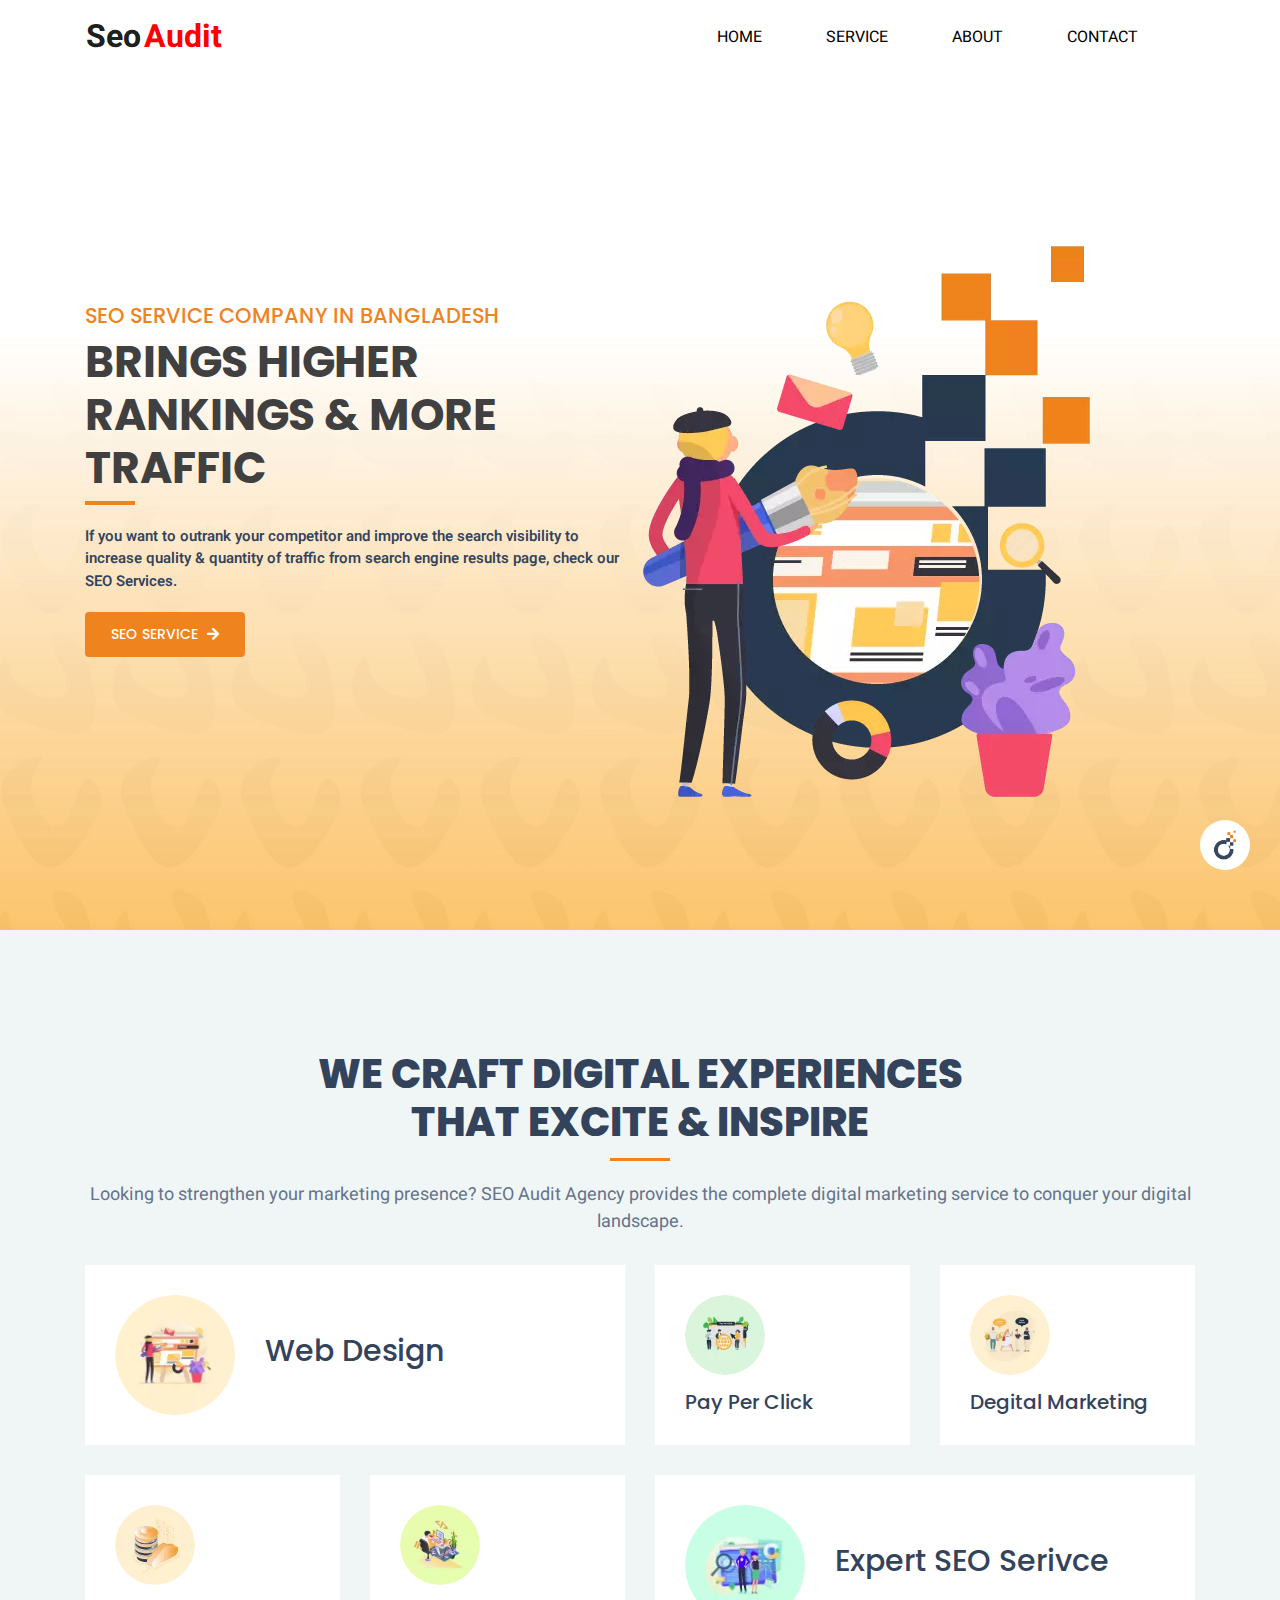
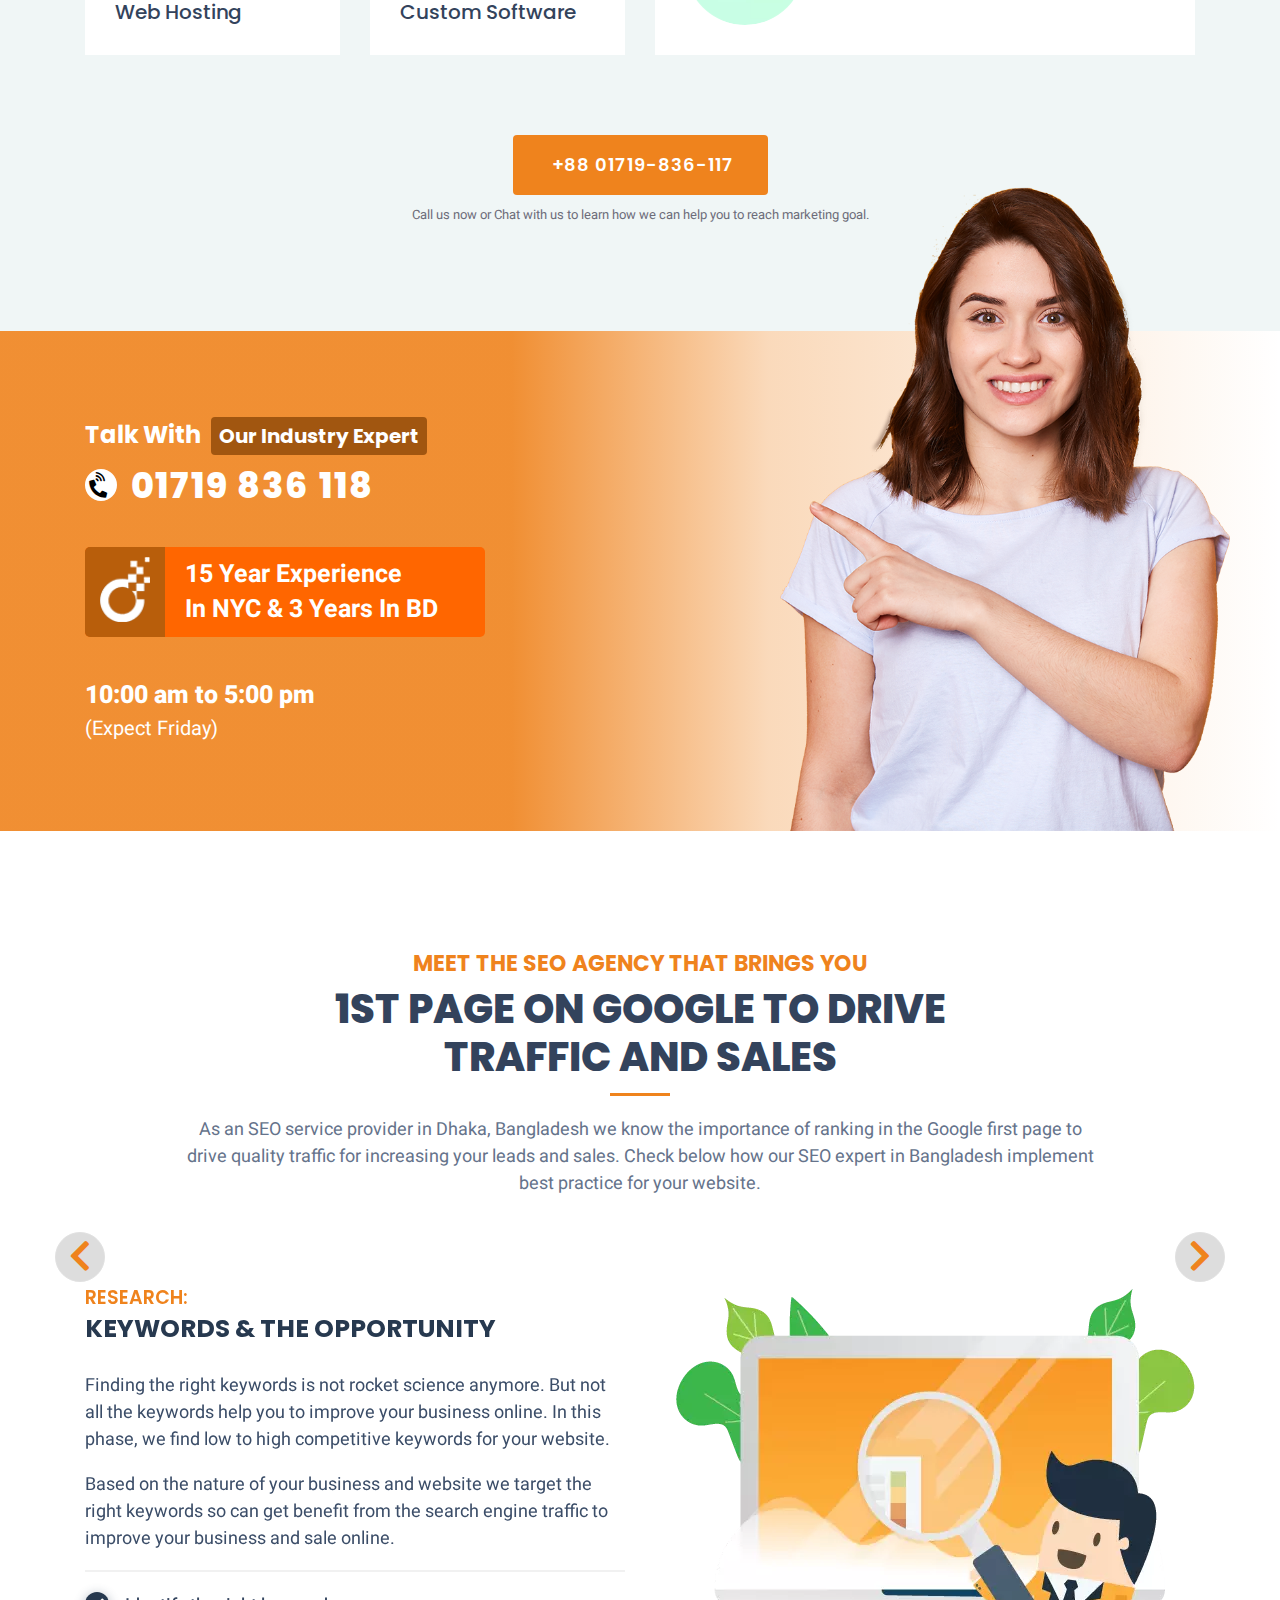
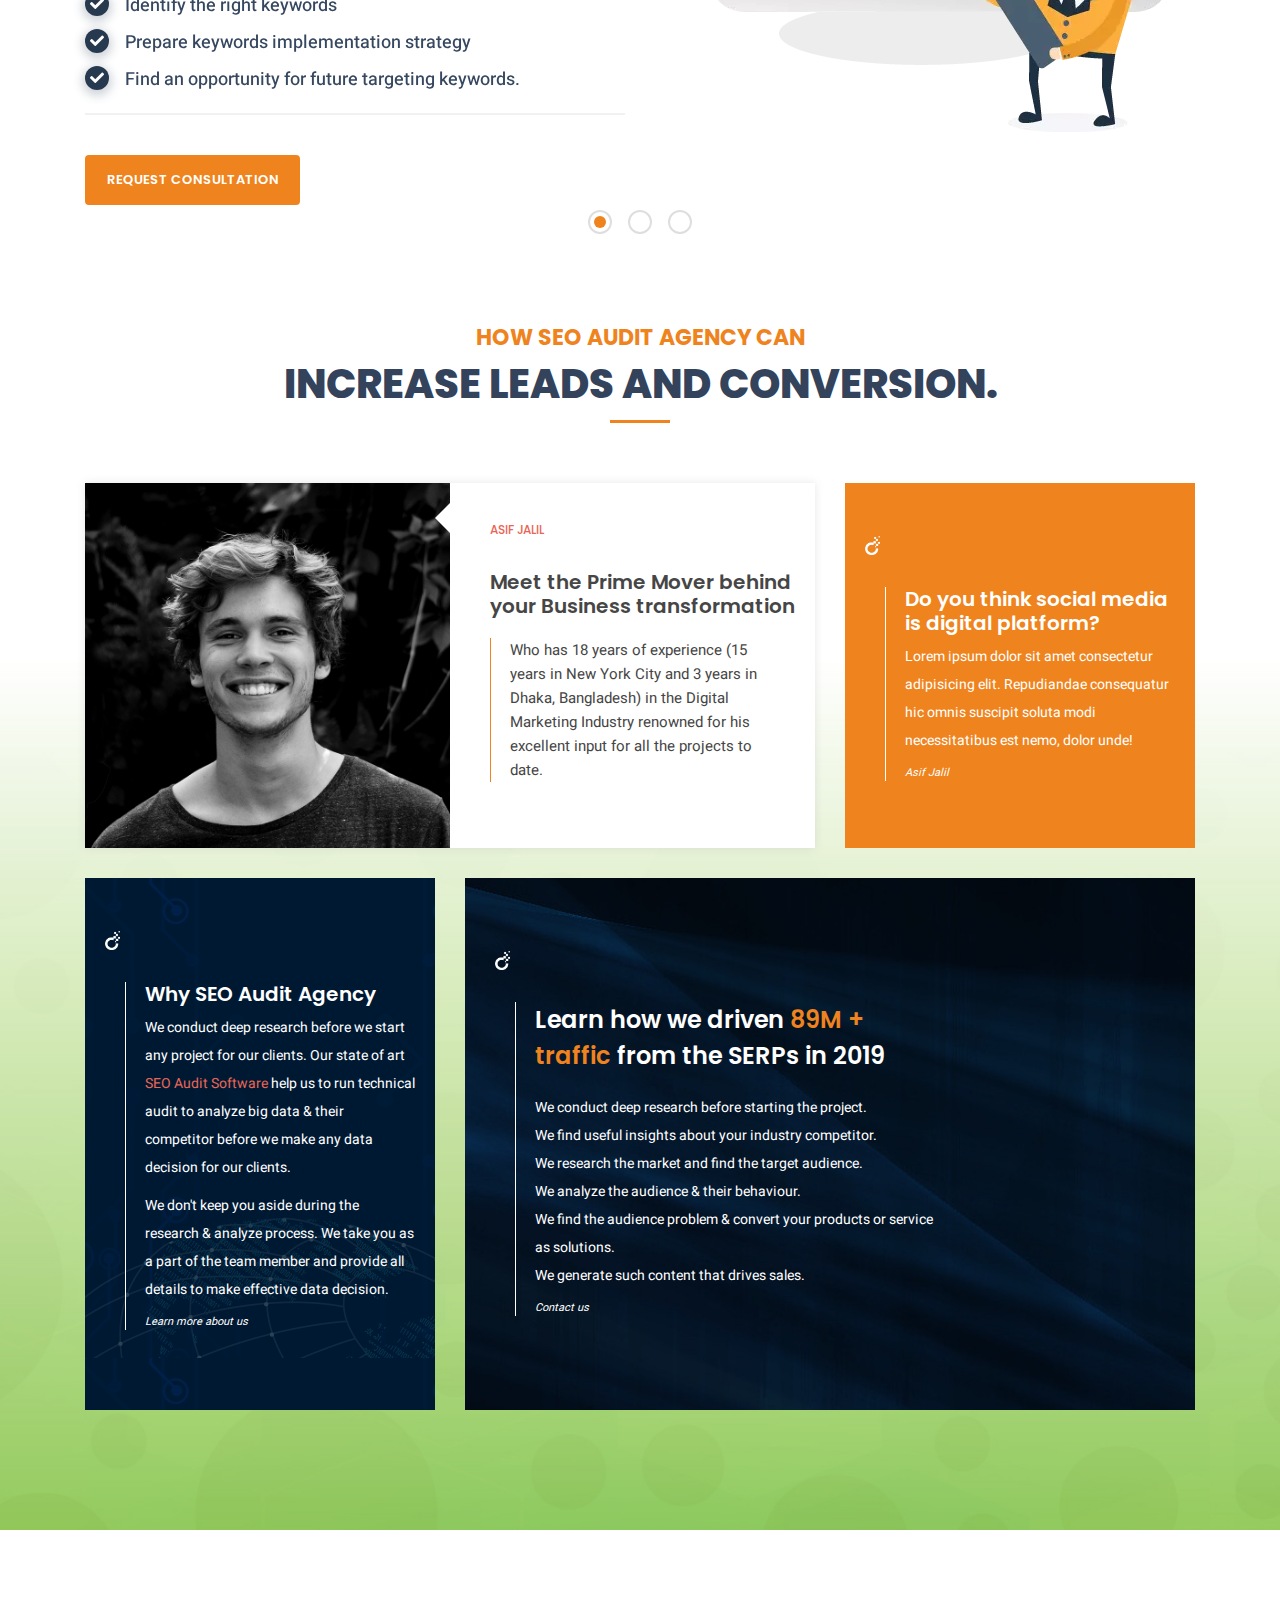
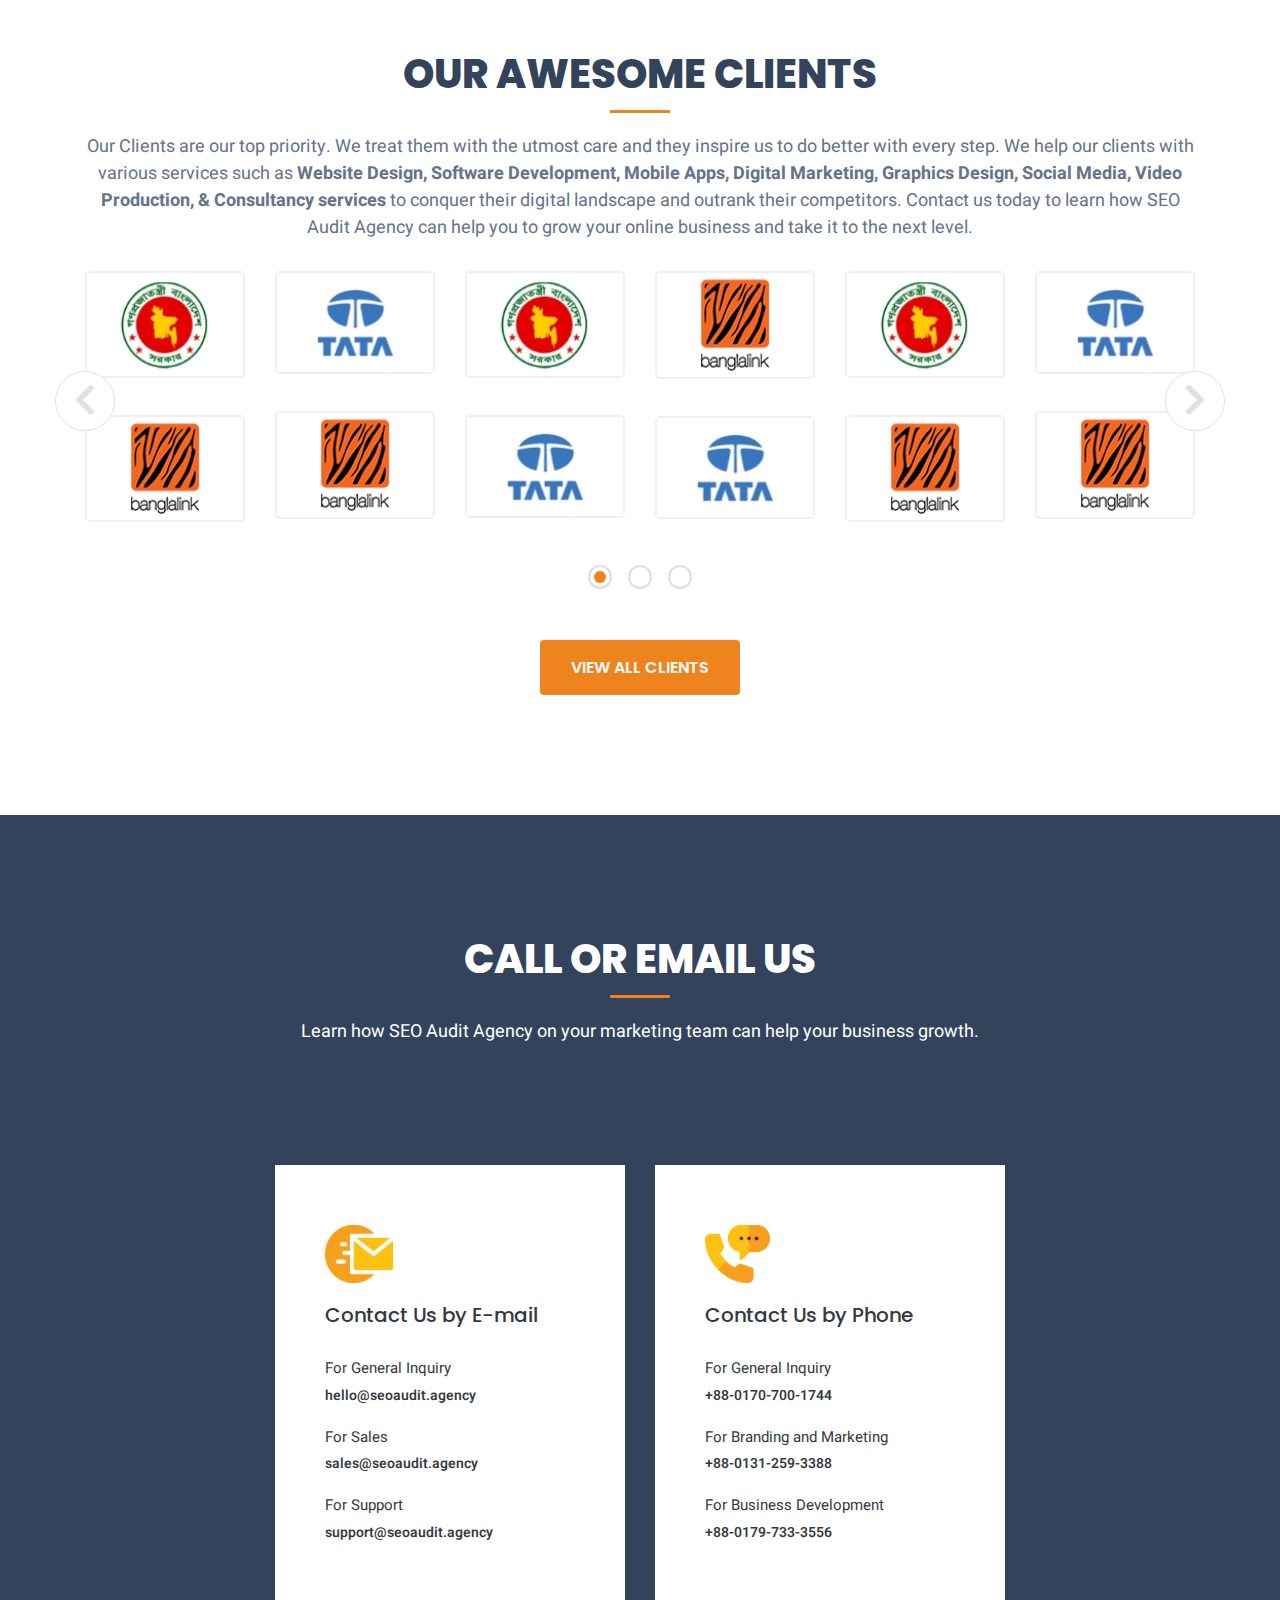
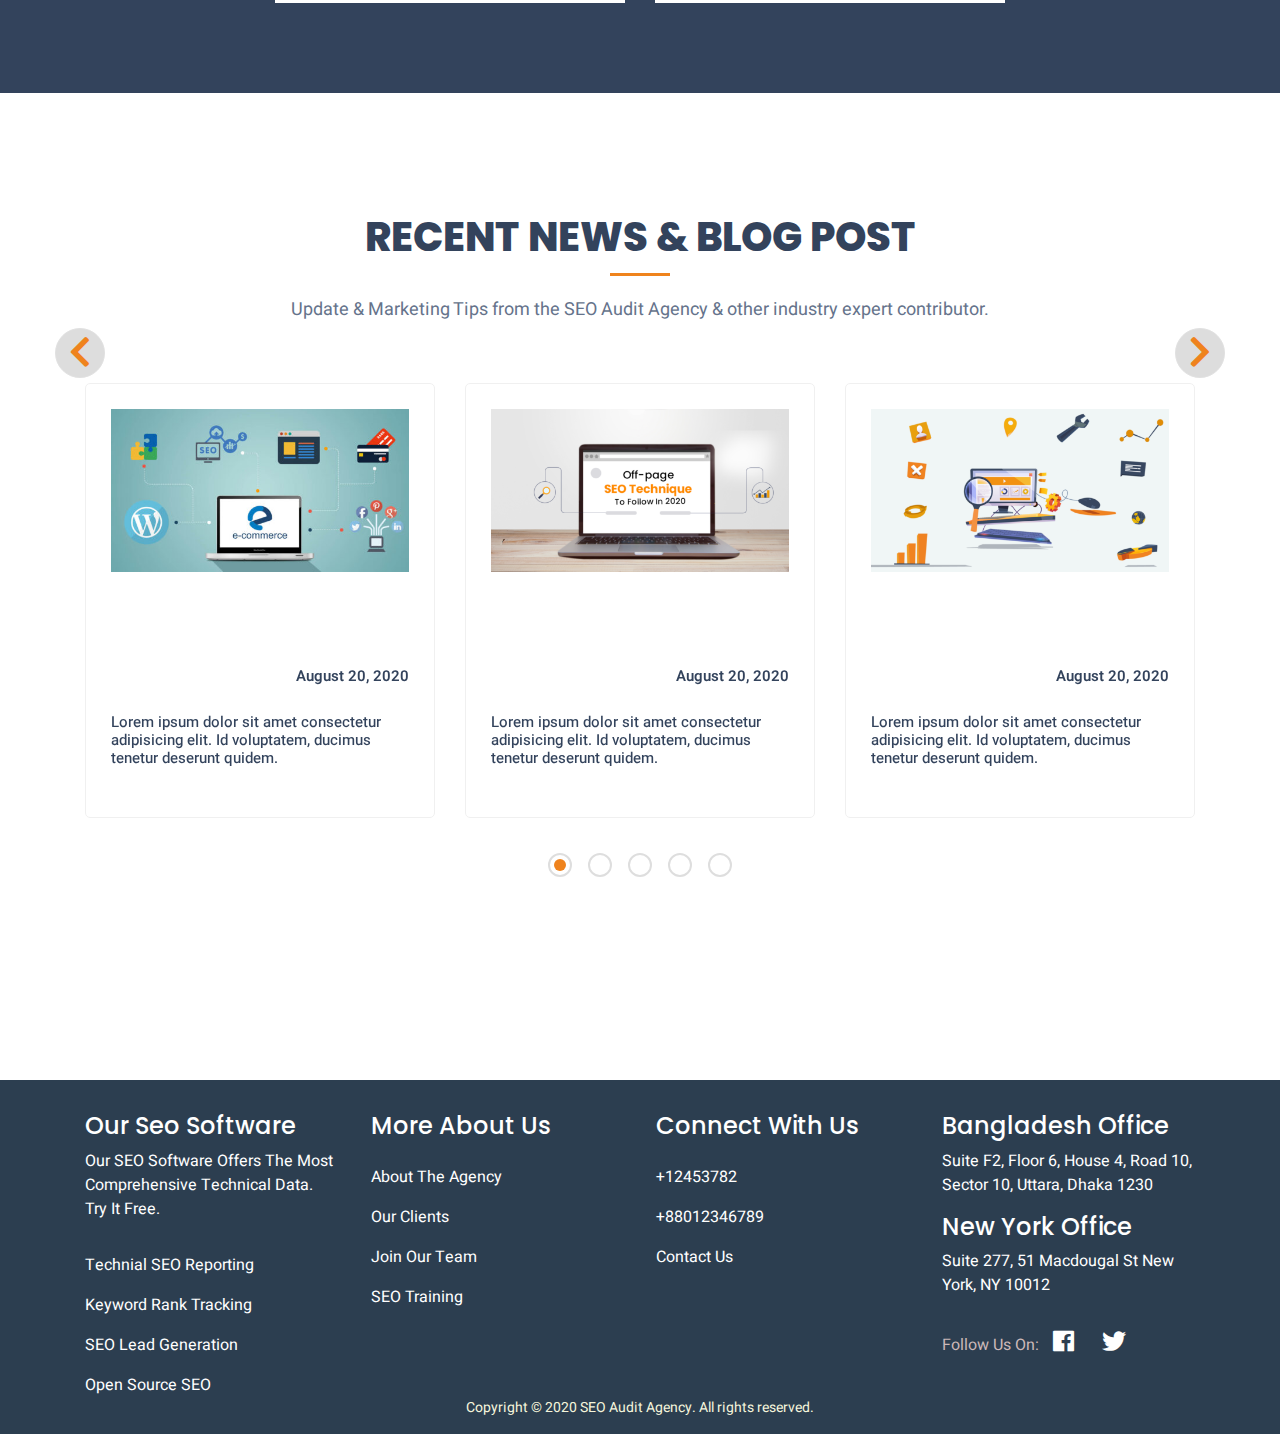
<file: index.html>
<!doctype html>
<html lang="en">

<head>
  <meta charset="utf-8">
  <meta name="description" content="description">
  <meta name="viewport" content="width=device-width, initial-scale=1">

  <!-- title here -->
  <title>This is Title</title>

  <!-- favicon here -->
  <link rel="icon" href="img/logo.png" type="image/png" sizes="16x16">

  <!-- all CSS here -->
  <link rel="stylesheet" href="css/bootstrap.min.css">
  <link rel="stylesheet" href="css/fontawesome-all.min.css">
  <link rel="stylesheet" href="css/slick.css">
  <link rel="stylesheet" href="css/slick-theme.css">
  <link rel="stylesheet" href="css/main.css">
  <link rel="stylesheet" href="css/responsive.css">
  

<!-- Custom CSS -->
<link rel="stylesheet" href="css/style.css" />

</head>

<body>
  
  <!-- navbar area start -->
  <header class="main-nav">
    <nav class="navbar navbar-expand-lg navbar-light container">
      <a class="navbar-brand" href="#">seo <span>audit</span></a>
      <button
        class="navbar-toggler"
        type="button"
        data-toggle="collapse"
        data-target="#navbarNavDropdown"
        aria-controls="navbarNavDropdown"
        aria-expanded="false"
        aria-label="Toggle navigation"
      >
        <span class="navbar-toggler-icon"></span>
      </button>
      <div
        class="collapse navbar-collapse d-flex justify-content-end"
        id="navbarNavDropdown"
      >
        <ul class="navbar-nav">
          <li class="nav-item">
            <a class="nav-link" href="./index.html"
              >Home <span class="sr-only">(current)</span></a
            >
          </li>

          <li class="nav-item drop-menu">
            <a class="nav-link active" href="./Services page/index.html"> service </a>
            <!-- service dropdown -->
            <div
              class="dropdown-menu"
              aria-labelledby="navbarDropdownMenuLink"
            >
              <div class="sub-menu">
                <h3>development</h3>
                <ul>
                  <li>
                    <a href="#"
                      ><i class="fas fa-desktop"></i>web design &
                      development</a
                    >
                  </li>
                  <li>
                    <a href="#"
                      ><i class="fab fa-microsoft"></i>software development</a
                    >
                  </li>
                  <li>
                    <a href="#"
                      ><i class="fas fa-mobile-alt"></i>mobile app</a
                    >
                  </li>
                </ul>
              </div>
              <div class="sub-menu">
                <h3>creative</h3>
                <ul>
                  <li>
                    <a href="./Graphics Design page/index.html"
                      ><i class="fab fa-adobe"></i>graphics design</a
                    >
                  </li>
                  <li>
                    <a href="#"
                      ><i class="fas fa-camera"></i>photography service</a
                    >
                  </li>
                  <li>
                    <a href="#"
                      ><i class="fab fa-adobe"></i>creative content</a
                    >
                  </li>
                </ul>
              </div>
              <div class="sub-menu">
                <h3>marketing & advertising</h3>
                <ul>
                  <li>
                    <a href="#"><i class="fas fa-search"></i>seo service</a>
                  </li>
                  <li>
                    <a href="#"
                      ><i class="fas fa-camera"></i>digital marketing</a
                    >
                  </li>
                  <li>
                    <a href="#"
                      ><i class="fas fa-desktop"></i>media management</a
                    >
                  </li>
                </ul>
              </div>
            </div>
            <!-- end of service dropdown -->
          </li>
          <li class="nav-item">
            <a class="nav-link" href="">about</a>
          </li>
          <li class="nav-item">
            <a class="nav-link" href="./Contact page/index.html">contact</a>
          </li>
        </ul>
      </div>
    </nav>
  </header>
  <!-- end of header -->

  <!-- navar area end -->
  

  <!-- home area start -->
  <section id="home" class="home">
    <div class="container">
      <div class="row">
        <div class="col-md-6 d-flex align-items-center">
          <div class="home-content">
            <h5>SEO SERVICE COMPANY IN BANGLADESH</h5>
            <h1>BRINGS HIGHER RANKINGS & MORE TRAFFIC</h1>
            <p>If you want to outrank your competitor and improve the search visibility to increase quality & quantity of traffic from search engine results page, check our SEO Services.</p>
            <a href="#" class="button home-btn">seo service <i class="fas fa-arrow-right    "></i></a>
          </div>
        </div>

        <div class="col-md-6" id="scene">
          <div class="home-parallax parallax-logo" data-depth="0.1">
            <img src="img/home/seo-services-1.webp" alt="home">
          </div>

          <div class="home-parallax parallax-info" data-depth="0.4">
            <img src="img/home/seo-services-2.webp" alt="home">
          </div>

          <div class="home-parallax parallax-user" data-depth="0.2">
            <img src="img/home/seo-services-3.webp" alt="home">
          </div>

          <div class="home-parallax parallax-vassel" data-depth="0.3">
            <img src="img/home/seo-services-4.webp" alt="home">
          </div>
        </div>
      </div>
    </div>
  </section>
  <!-- home area end -->

  <!-- service area start -->
  <section id="service" class="service sec-pad-bottom sec-pad-top">
    <div class="container">
      <div class="section-title">
        <h3>WE CRAFT DIGITAL EXPERIENCES <br> THAT EXCITE & INSPIRE</h3>
        <p>Looking to strengthen your marketing presence? SEO Audit Agency provides the complete digital marketing service to conquer your digital landscape.</p>
      </div>
      <div class="row">
        <div class="col-12">
          <div class="row">
            <div class="col-md-6">
              <a href="#">
                <div class="single-service big mb-30">
                  <img src="img/service/1.webp" alt="icon">
                  <h4>web design</h4>
                </div>
              </a>
            </div>

            <div class="col-md-3">
              <a href="#">
                <div class="single-service small mb-30">
                  <img src="img/service/2.webp" alt="icon">
                  <h4>pay per click</h4>
                </div>
              </a>
            </div>

            <div class="col-md-3">
              <a href="#">
                <div class="single-service small mb-30">
                  <img src="img/service/3.webp" alt="icon">
                  <h4>degital marketing</h4>
                </div>
              </a>
            </div>

            <div class="col-md-3">
              <a href="#">
                <div class="single-service small mb-30">
                  <img src="img/service/4.webp" alt="icon">
                  <h4>web hosting</h4>
                </div>
              </a>
            </div>

            <div class="col-md-3">
              <a href="#">
                <div class="single-service small mb-30">
                  <img src="img/service/5.webp" alt="icon">
                  <h4>custom software</h4>
                </div>
              </a>
            </div>

            <div class="col-md-6">
              <a href="#">
                <div class="single-service big mb-30">
                  <img src="img/service/6.webp" alt="icon">
                  <h4>expert SEO serivce</h4>
                </div>
              </a>
            </div>
          </div> <!-- inner row end -->
        </div> <!-- col end -->
      </div> <!-- row end -->

      <div class="service-call text-center">
        <a href="#" class="button service-btn"><i class="fas fa-phone-alt"></i> +88 01719-836-117</a>
        <p>Call us now or Chat with us to learn how we can help you to reach marketing goal.</p>
      </div>
    </div>
  </section>
  <!-- service area end -->

  <!-- c2a area star -->
  <section class="c2a" id="c2a">
    <div class="container">
      <div class="row">
        <div class="col-md-6">
          <div class="c2a-content">
            <h5>talk with <span>our industry expert</span></h5>
            <h3><i class="fas fa-phone-volume"></i> 01719 836 118</h3>
            <div class="exp">
              <div class="exp-logo">
                <img src="img/seo-audit-agency-logo.png" alt="">
              </div>
              <div class="exp-text">
                15 year experience <br> in NYC & 3 years in BD
              </div>
            </div>
            <div class="time">
              <p>10:00 am to 5:00 pm</p>
              <span>(expect friday)</span>
            </div>
          </div>
        </div> <!-- col end -->

        <div class="col-md-6">
          <div class="c2a-img d-block d-sm-none">
            <img src="img/c2a-img-phone.png" alt="img">
          </div>
        </div>
      </div> <!-- row end -->
    </div>
    <div class="c2a-img d-none d-sm-block">
      <img src="img/c2a-img.png" alt="img">
    </div>
  </section>
  <!-- c2a area end -->

  <!-- traffic area start -->
  <section id="traffic" class="traffic sec-pad-bottom sec-pad-top">
    <div class="container">
      <div class="section-title">
        <h5>MEET THE SEO AGENCY THAT BRINGS YOU</h5>
        <h3>1ST PAGE ON GOOGLE TO DRIVE <br> TRAFFIC AND SALES</h3>
        <p>As an SEO service provider in Dhaka, Bangladesh we know the importance of ranking in the Google first page to <br> drive quality traffic for increasing your leads and sales. Check below how
          our
          SEO expert in Bangladesh implement <br> best practice for your website.</p>
      </div>
      <div class="traffic-carosel-wrapper">
        <div class="row traffic-carosel">
          <div class="col-12">
            <div class="row">
              <div class="col-md-6">
                <div class="traffic-content">
                  <div class="traffic-content-title">
                    <h6>Research:</h6>
                    <h4>KEYWORDS & THE OPPORTUNITY</h4>
                  </div>
                  <p>Finding the right keywords is not rocket science anymore. But not all the keywords help you to improve your business online. In this phase, we find low to high competitive
                    keywords
                    for your website.</p>
                  <p>Based on the nature of your business and website we target the right keywords so can get benefit from the search engine traffic to improve your business and sale online.</p>
                  <div class="content-stepping">
                    <ul>
                      <li>Identify the right keywords</li>
                      <li>Prepare keywords implementation strategy</li>
                      <li>Find an opportunity for future targeting keywords.</li>
                    </ul>
                  </div>
                  <a href="#" class="button traffic-btn">request consultation</a>
                </div>
              </div> <!-- col end -->

              <div class="col-md-6">
                <div class="traffic-content-img">
                  <img src="img/traffic/traffic1.webp" alt="img" class="img-fluid">
                </div>
              </div> <!-- col end -->
            </div>
          </div> <!-- col end -->

          <div class="col-12">
            <div class="row">
              <div class="col-md-6">
                <div class="traffic-content">
                  <div class="traffic-content-title">
                    <h6>Research:</h6>
                    <h4>KEYWORDS & THE OPPORTUNITY</h4>
                  </div>
                  <p>Finding the right keywords is not rocket science anymore. But not all the keywords help you to improve your business online. In this phase, we find low to high competitive
                    keywords
                    for your website.</p>
                  <p>Based on the nature of your business and website we target the right keywords so can get benefit from the search engine traffic to improve your business and sale online.</p>
                  <div class="content-stepping">
                    <ul>
                      <li>Identify the right keywords</li>
                      <li>Prepare keywords implementation strategy</li>
                      <li>Find an opportunity for future targeting keywords.</li>
                    </ul>
                  </div>
                  <a href="#" class="button traffic-btn">request consultation</a>
                </div>
              </div> <!-- col end -->

              <div class="col-md-6">
                <div class="traffic-content-img">
                  <img src="img/traffic/traffic1.webp" alt="img" class="img-fluid">
                </div>
              </div> <!-- col end -->
            </div>
          </div> <!-- col end -->

          <div class="col-12">
            <div class="row">
              <div class="col-md-6">
                <div class="traffic-content">
                  <div class="traffic-content-title">
                    <h6>Research:</h6>
                    <h4>KEYWORDS & THE OPPORTUNITY</h4>
                  </div>
                  <p>Finding the right keywords is not rocket science anymore. But not all the keywords help you to improve your business online. In this phase, we find low to high competitive
                    keywords
                    for your website.</p>
                  <p>Based on the nature of your business and website we target the right keywords so can get benefit from the search engine traffic to improve your business and sale online.</p>
                  <div class="content-stepping">
                    <ul>
                      <li>Identify the right keywords</li>
                      <li>Prepare keywords implementation strategy</li>
                      <li>Find an opportunity for future targeting keywords.</li>
                    </ul>
                  </div>
                  <a href="#" class="button traffic-btn">request consultation</a>
                </div>
              </div> <!-- col end -->

              <div class="col-md-6">
                <div class="traffic-content-img">
                  <img src="img/traffic/traffic1.webp" alt="img" class="img-fluid">
                </div>
              </div> <!-- col end -->
            </div>
          </div> <!-- col end -->
        </div> <!-- row end -->

        <div class="prev-traffic">
          <i class="fas fa-chevron-left"></i>
        </div>
        <div class="next-traffic">
          <i class="fas fa-chevron-right"></i>
        </div>
      </div>
    </div>
  </section>
  <!-- traffic area end -->

  <!-- news area start -->
  <section id="news" class="news sec-pad-bottom">
    <div class="container">
      <div class="section-title">
        <h5>HOW SEO AUDIT AGENCY CAN</h5>
        <h3>INCREASE LEADS AND CONVERSION.</h3>
      </div>
      <div class="row">
        <div class="col-lg-8 mb-30">
          <div class="conpany-founder">
            <div class="founder-img">
              <img src="img/owner.jpg" alt="owner">
            </div>
            <div class="founder-details">
              <h5 class="name">Asif Jalil</h5>
              <h4>Meet the Prime Mover behind your Business transformation</h4>
              <p class="speech">Who has 18 years of experience (15 years in New York City and 3 years in Dhaka, Bangladesh)
                in the Digital Marketing Industry renowned for his excellent input for all the projects to date.</p>
            </div>
          </div>
        </div> <!-- col end -->

        <div class="col-lg-4 mb-30">
          <div class="social-news">
            <div class="logo-icon">
              <img src="img/seo-audit-agency-logo.png" alt="logo">
            </div>
            <div class="news-text">
              <h5> Do you think social media is digital platform?</h5>
              <p>Lorem ipsum dolor sit amet consectetur adipisicing elit. Repudiandae consequatur hic omnis suscipit soluta modi necessitatibus est nemo, dolor unde!</p>
              <span>Asif Jalil</span>
            </div>
          </div>
        </div> <!-- col end -->

        <div class="col-lg-4 mb-30">
          <div class="social-news fb-news">
            <div class="logo-icon">
              <img src="img/seo-audit-agency-logo.png" alt="logo">
            </div>
            <div class="news-text">
              <h5>Why SEO Audit Agency</h5>
              <p>We conduct deep research before we start any project for our clients. Our state of art <a href="#">SEO Audit Software</a> help us to run technical audit to analyze big data & their
                competitor before we make any data
                decision for our clients.</p>
              <p>We don't keep you aside during the research & analyze process. We take you as a part of the team member and provide all details to make effective data decision.</p>
              <span>Learn more about us</span>
            </div>
          </div>
        </div> <!-- col end -->

        <div class="col-lg-8 mb-30">
          <div class="social-news insta-news">
            <div class="logo-icon">
              <img src="img/seo-audit-agency-logo.png" alt="logo">
            </div>
            <div class="news-text">
              <h5>Learn how we driven <span>89M + <br> traffic</span> from the SERPs in 2019</h5>
              <p>We conduct deep research before starting the project. <br>
                We find useful insights about your industry competitor. <br>
                We research the market and find the target audience. <br>
                We analyze the audience & their behaviour. <br>
                We find the audience problem & convert your products or service as solutions. <br>
                We generate such content that drives sales.</p>
              <span>Contact us</span>
            </div>
          </div>
        </div> <!-- col end -->
      </div> <!-- row end -->
    </div>
  </section>
  <!-- news area end -->

  <!-- client area start -->
  <section id="client" class="client sec-pad-bottom sec-pad-top">
    <div class="container">
      <div class="section-title">
        <h3>OUR AWESOME CLIENTS</h3>
        <p>Our Clients are our top priority. We treat them with the utmost care and they inspire us to do better with every step. We help our clients with various services such as <b>Website Design,
            Software Development, Mobile Apps, Digital Marketing, Graphics Design, Social Media, Video Production, & Consultancy services</b> to conquer their digital landscape and outrank their
          competitors. Contact us today to learn how SEO Audit Agency can help you to grow your online business and take it to the next level.</p>
      </div>
      <div class="client-carosel-wrapper">
        <div class="row client-logo-carosel">
          <div class="col-12 mb-30">
            <div class="client-img">
              <img src="img/client-logo/1.webp" alt="logo">
            </div>
          </div>

          <div class="col-12 mb-30">
            <div class="client-img">
              <img src="img/client-logo/2.png" alt="logo">
            </div>
          </div>

          <div class="col-12 mb-30">
            <div class="client-img">
              <img src="img/client-logo/3.webp" alt="logo">
            </div>
          </div>

          <div class="col-12 mb-30">
            <div class="client-img">
              <img src="img/client-logo/2.png" alt="logo">
            </div>
          </div>

          <div class="col-12 mb-30">
            <div class="client-img">
              <img src="img/client-logo/1.webp" alt="logo">
            </div>
          </div>

          <div class="col-12 mb-30">
            <div class="client-img">
              <img src="img/client-logo/3.webp" alt="logo">
            </div>
          </div>

          <div class="col-12 mb-30">
            <div class="client-img">
              <img src="img/client-logo/2.png" alt="logo">
            </div>
          </div>

          <div class="col-12 mb-30">
            <div class="client-img">
              <img src="img/client-logo/3.webp" alt="logo">
            </div>
          </div>

          <div class="col-12 mb-30">
            <div class="client-img">
              <img src="img/client-logo/1.webp" alt="logo">
            </div>
          </div>

          <div class="col-12 mb-30">
            <div class="client-img">
              <img src="img/client-logo/2.png" alt="logo">
            </div>
          </div>

          <div class="col-12 mb-30">
            <div class="client-img">
              <img src="img/client-logo/3.webp" alt="logo">
            </div>
          </div>

          <div class="col-12 mb-30">
            <div class="client-img">
              <img src="img/client-logo/2.png" alt="logo">
            </div>
          </div>

          <div class="col-12 mb-30">
            <div class="client-img">
              <img src="img/client-logo/3.webp" alt="logo">
            </div>
          </div>

          <div class="col-12 mb-30">
            <div class="client-img">
              <img src="img/client-logo/1.webp" alt="logo">
            </div>
          </div>

          <div class="col-12 mb-30">
            <div class="client-img">
              <img src="img/client-logo/2.png" alt="logo">
            </div>
          </div>

          <div class="col-12 mb-30">
            <div class="client-img">
              <img src="img/client-logo/3.webp" alt="logo">
            </div>
          </div>

          <div class="col-12 mb-30">
            <div class="client-img">
              <img src="img/client-logo/2.png" alt="logo">
            </div>
          </div>

          <div class="col-12 mb-30">
            <div class="client-img">
              <img src="img/client-logo/2.png" alt="logo">
            </div>
          </div>
        </div> <!-- row end -->

        <div class="prev-client">
          <i class="fas fa-chevron-left"></i>
        </div>
        <div class="next-client">
          <i class="fas fa-chevron-right"></i>
        </div>
      </div>
      <div class="col-12 text-center mb-30">
        <a href="#" class="button clinet-btn">view all clients</a>
      </div>
    </div>
  </section>
  <!-- client area end -->

  <!-- contact area start -->
  <section id="contact" class="contact sec-pad-top sec-pad-bottom">
    <div class="container">
      <div class="section-title">
        <h3>CALL OR EMAIL US</h3>
        <p>Learn how SEO Audit Agency on your marketing team can help your business growth.</p>
      </div>
      <div class="row">
        <div class="col-lg-2"></div>
        <div class="col-lg-4 col-sm-6">
          <div class="contact-info">
            <img src="img/contact/mail.png" alt="mail">
            <h4>Contact Us by E-mail</h4>
            <div class="contact-info-group">
              <p class="title">For General Inquiry</p>
              <p class="info">hello@seoaudit.agency</p>
            </div>
            <div class="contact-info-group">
              <p class="title">For Sales</p>
              <p class="info">sales@seoaudit.agency</p>
            </div>
            <div class="contact-info-group">
              <p class="title">For Support</p>
              <p class="info">support@seoaudit.agency</p>
            </div>
          </div>
        </div> <!-- col end -->

        <div class="col-lg-4 col-sm-6">
          <div class="contact-info">
            <img src="img/contact/phone.png" alt="mail">
            <h4>Contact Us by Phone</h4>
            <div class="contact-info-group">
              <p class="title">For General Inquiry</p>
              <p class="info">+88-0170-700-1744</p>
            </div>
            <div class="contact-info-group">
              <p class="title">For Branding and Marketing</p>
              <p class="info">+88-0131-259-3388</p>
            </div>
            <div class="contact-info-group">
              <p class="title">For Business Development</p>
              <p class="info">+88-0179-733-3556</p>
            </div>
          </div>
        </div> <!-- col end -->
        <div class="col-lg-2"></div>
      </div> <!-- row end -->
    </div>
  </section>
  <!-- contact area end -->

  <!-- blog area start -->
  <section id="blog" class="blog sec-pad-bottom sec-pad-top">
    <div class="container">
      <div class="section-title">
        <h3>RECENT NEWS & BLOG POST</h3>
        <p>Update & Marketing Tips from the SEO Audit Agency & other industry expert contributor.</p>
      </div>
      <div class="news-carosel-wrapper">
        <div class="row news-carosel">
          <div class="col-12 mb-30">
            <div class="single-blog">
              <div class="thumbnail">
                <img src="img/blog/1.jpg" alt="blog">
              </div>
              <div class="single-blog-content">
                <h4 class="title"><a href="#">Top eCommerce sites in Bangladesh by User Behaviour</a></h4>
                <div class="meta-data">
                  <span class="author"><a href="#">by mushfiqur rahman</a></span>
                  <span class="date">August 20, 2020</span>
                </div>
                <p class="excerpt-text">Lorem ipsum dolor sit amet consectetur adipisicing elit. Id voluptatem, ducimus tenetur deserunt quidem.</p>
              </div>
            </div>
          </div> <!-- col end -->

          <div class="col-12 mb-30">
            <div class="single-blog">
              <div class="thumbnail">
                <img src="img/blog/2.jpg" alt="blog">
              </div>
              <div class="single-blog-content">
                <h4 class="title"><a href="#">Latest 17 Google SEO Trends And Techniques For Busine</a></h4>
                <div class="meta-data">
                  <span class="author"><a href="#">by mushfiqur rahman</a></span>
                  <span class="date">August 20, 2020</span>
                </div>
                <p class="excerpt-text">Lorem ipsum dolor sit amet consectetur adipisicing elit. Id voluptatem, ducimus tenetur deserunt quidem.</p>
              </div>
            </div>
          </div> <!-- col end -->

          <div class="col-12 mb-30">
            <div class="single-blog">
              <div class="thumbnail">
                <img src="img/blog/3.jpg" alt="blog">
              </div>
              <div class="single-blog-content">
                <h4 class="title"><a href="#">ASO Case Study – 479.42% App Downloads increase</a></h4>
                <div class="meta-data">
                  <span class="author"><a href="#">by mushfiqur rahman</a></span>
                  <span class="date">August 20, 2020</span>
                </div>
                <p class="excerpt-text">Lorem ipsum dolor sit amet consectetur adipisicing elit. Id voluptatem, ducimus tenetur deserunt quidem.</p>
              </div>
            </div>
          </div> <!-- col end -->

          <div class="col-12 mb-30">
            <div class="single-blog">
              <div class="thumbnail">
                <img src="img/blog/2.jpg" alt="blog">
              </div>
              <div class="single-blog-content">
                <h4 class="title"><a href="#">Latest 17 Google SEO Trends And Techniques For Busine</a></h4>
                <div class="meta-data">
                  <span class="author"><a href="#">by mushfiqur rahman</a></span>
                  <span class="date">August 20, 2020</span>
                </div>
                <p class="excerpt-text">Lorem ipsum dolor sit amet consectetur adipisicing elit. Id voluptatem, ducimus tenetur deserunt quidem.</p>
              </div>
            </div>
          </div> <!-- col end -->

          <div class="col-12 mb-30">
            <div class="single-blog">
              <div class="thumbnail">
                <img src="img/blog/3.jpg" alt="blog">
              </div>
              <div class="single-blog-content">
                <h4 class="title"><a href="#">ASO Case Study – 479.42% App Downloads increase</a></h4>
                <div class="meta-data">
                  <span class="author"><a href="#">by mushfiqur rahman</a></span>
                  <span class="date">August 20, 2020</span>
                </div>
                <p class="excerpt-text">Lorem ipsum dolor sit amet consectetur adipisicing elit. Id voluptatem, ducimus tenetur deserunt quidem.</p>
              </div>
            </div>
          </div> <!-- col end -->
        </div> <!-- row end -->

        <div class="prev-news">
          <i class="fas fa-chevron-left"></i>
        </div>
        <div class="next-news">
          <i class="fas fa-chevron-right"></i>
        </div>
      </div>
    </div>
  </section>
  <!-- blog area end -->

  <div class="contact-widget">
    <img src="img/form-widget.png" alt="form">
  </div>
  <!-- footer -->
  <footer>
        <div class="container">
          <div class="foot-1">
            <h4>our <span>seo</span> software</h4>
            <p>
              Our <a href="">SEO software</a> offers the most comprehensive
              technical data. Try it free.
            </p>
            <ul>
              <li><a href="">Technial SEO Reporting </a></li>
              <li><a href="">Keyword Rank Tracking</a></li>
              <li><a href="">SEO Lead Generation</a></li>
              <li><a href="">Open source SEO</a></li>
            </ul>
          </div>
          <div class="foot-2">
            <h4>more about us</h4>
            <ul>
              <li><a href="">About The Agency</a></li>
              <li><a href="">Our Clients</a></li>
              <li><a href="">Join Our Team</a></li>
              <li><a href="">SEO Training</a></li>
            </ul>
          </div>
          <div class="foot-3">
            <h4>connect with us</h4>
            <ul>
              <li><a href="">+12453782</a></li>
              <li><a href="">+88012346789</a></li>
              <li><a href="">Contact Us</a></li>
              <li><a href=""></a></li>
            </ul>
          </div>
          <div class="foot-4">
            <h4>bangladesh office</h4>
            <p>
              Suite F2, Floor 6, House 4, Road 10, Sector 10, Uttara, Dhaka 1230
            </p>
            <h4>New York Office</h4>
            <p>Suite 277, 51 Macdougal St New York, NY 10012</p>
            <div class="social">
              <ul>
                <li>Follow us on:</li>
                <li>
                  <a href=""><i class="fab fa-facebook"></i></a>
                </li>
                <li>
                  <a href=""><i class="fab fa-instagram-square"></i></a>
                </li>
                <li>
                  <a href=""><i class="fab fa-twitter"></i></a>
                </li>
              </ul>
            </div>
          </div>
        </div>
        <!-- end container -->
        <div class="copy-right">
          <p>Copyright © 2020 SEO Audit Agency. All rights reserved.</p>
        </div>
  </footer>
  <!-- end of footer -->

  <!-- jQuery JS -->
  <script src="js/vendor/modernizr-3.8.0.min.js"></script>
  <script src="js/vendor/jquery-3.4.1.min.js"></script>

  <!-- bootstrap JS -->
  <script src="js/popper.min.js"></script>
  <script src="js/bootstrap.min.js"></script>

  <!-- parallax JS -->
  <script src="js/parallax.min.js"></script>

  <!-- slcik JS -->
  <script src="js/slick.min.js"></script>

  <!-- main JS -->
  <script src="js/main.js"></script>
  <script src="./js/nav& footer.js"></script>

</body>

</html>
</file>
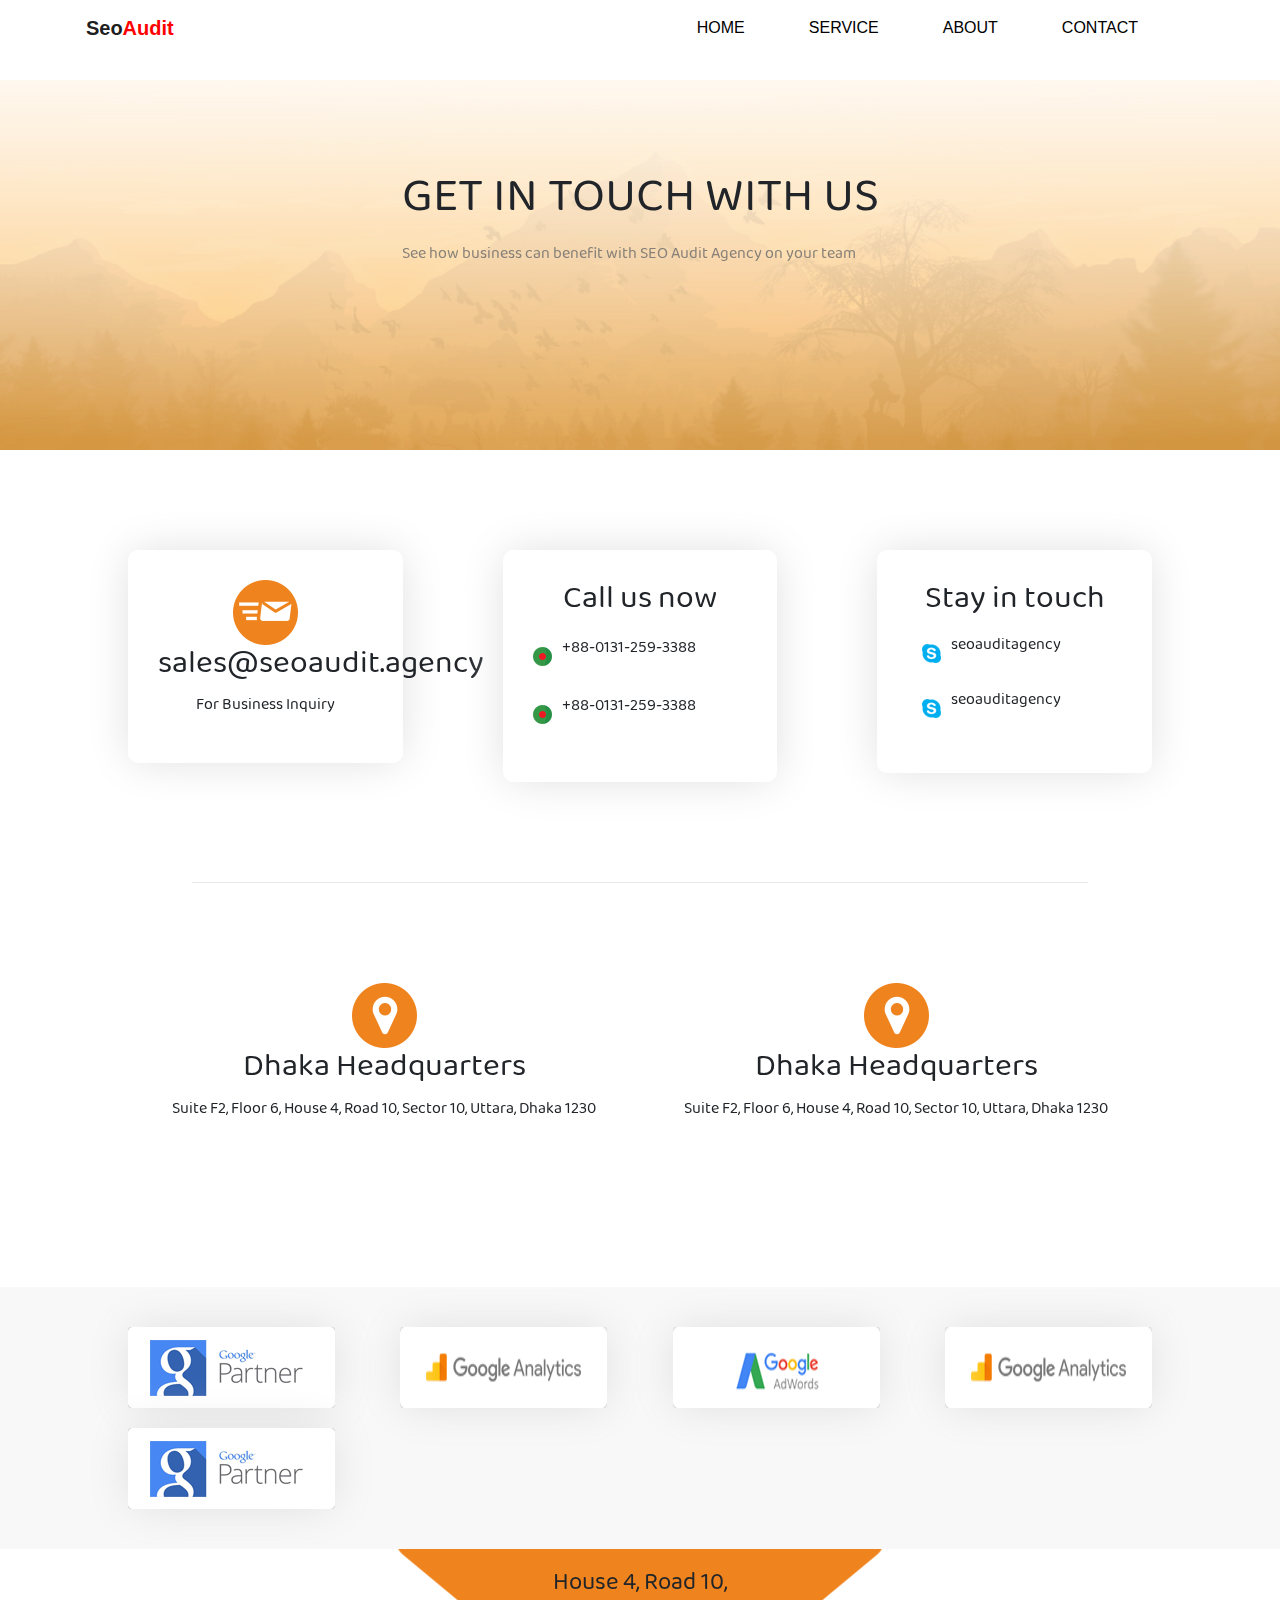
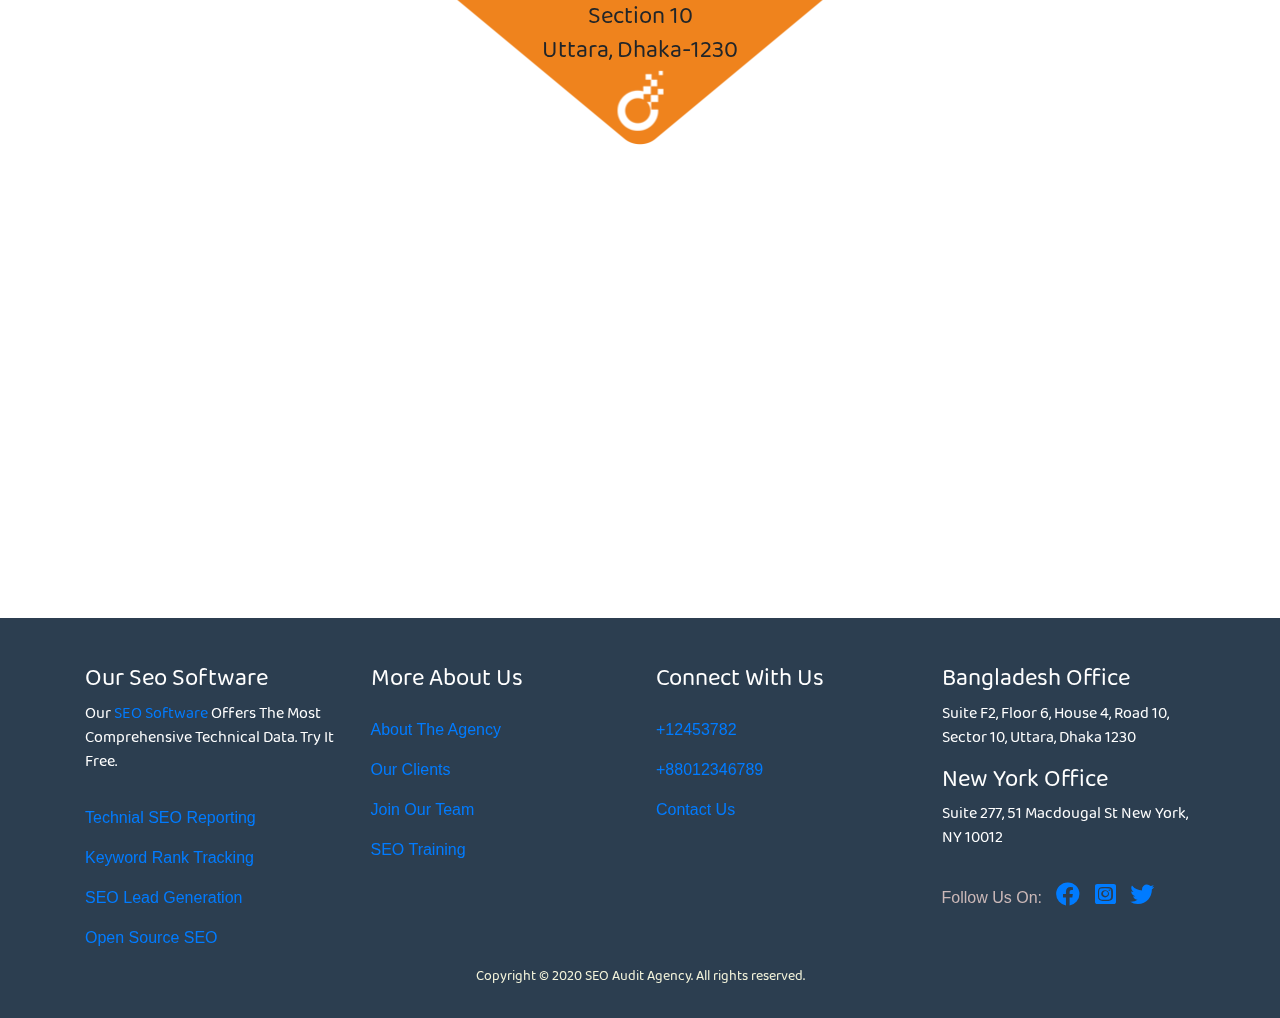
<file: Contact page/index.html>
<!DOCTYPE html>
<html lang="en">
<head>
    <meta charset="UTF-8">
    <meta name="viewport" content="width=device-width, initial-scale=1.0">
    <title>Document</title>
    <!-- animate css -->
    <link rel="stylesheet" href="css/animate.min.css">
    <!-- custom stylesheet -->
    <link rel="stylesheet" href="./style.css">

    <link rel="stylesheet" href="./css/nav and footer.css">
    <link
      rel="stylesheet"
      href="https://use.fontawesome.com/releases/v5.14.0/css/all.css"
    />
    <!-- bootstrap -->
    <link
      rel="stylesheet"
      href="https://stackpath.bootstrapcdn.com/bootstrap/4.5.2/css/bootstrap.min.css"
    />

</head>
<body>

    
    <!-- start header -->
    <header class="main-nav">
            <nav class="navbar navbar-expand-lg navbar-light container">
            <a class="navbar-brand" href="#">seo <span>audit</span></a>
            <button
                class="navbar-toggler"
                type="button"
                data-toggle="collapse"
                data-target="#navbarNavDropdown"
                aria-controls="navbarNavDropdown"
                aria-expanded="false"
                aria-label="Toggle navigation"
            >
                <span class="navbar-toggler-icon"></span>
            </button>
            <div
                class="collapse navbar-collapse d-flex justify-content-end"
                id="navbarNavDropdown"
            >
                <ul class="navbar-nav">
                <li class="nav-item">
                    <a class="nav-link" href="../index.html"
                    >Home <span class="sr-only">(current)</span></a
                    >
                </li>
    
                <li class="nav-item drop-menu">
                    <a class="nav-link active" href="../Services page/index.html"> service </a>
                    <!-- service dropdown -->
                    <div
                    class="dropdown-menu"
                    aria-labelledby="navbarDropdownMenuLink"
                    >
                    <div class="sub-menu">
                        <h3>development</h3>
                        <ul>
                        <li>
                            <a href="#"
                            ><i class="fas fa-desktop"></i>web design &
                            development</a
                            >
                        </li>
                        <li>
                            <a href="#"
                            ><i class="fab fa-microsoft"></i>software development</a
                            >
                        </li>
                        <li>
                            <a href="#"
                            ><i class="fas fa-mobile-alt"></i>mobile app</a
                            >
                        </li>
                        </ul>
                    </div>
                    <div class="sub-menu">
                        <h3>creative</h3>
                        <ul>
                        <li>
                            <a href="../Graphics Design page/index.html"
                            ><i class="fab fa-adobe"></i>graphics design</a
                            >
                        </li>
                        <li>
                            <a href="#"
                            ><i class="fas fa-camera"></i>photography service</a
                            >
                        </li>
                        <li>
                            <a href="#"
                            ><i class="fab fa-adobe"></i>creative content</a
                            >
                        </li>
                        </ul>
                    </div>
                    <div class="sub-menu">
                        <h3>marketing & advertising</h3>
                        <ul>
                        <li>
                            <a href="#"><i class="fas fa-search"></i>seo service</a>
                        </li>
                        <li>
                            <a href="#"
                            ><i class="fas fa-camera"></i>digital marketing</a
                            >
                        </li>
                        <li>
                            <a href="#"
                            ><i class="fas fa-desktop"></i>media management</a
                            >
                        </li>
                        </ul>
                    </div>
                    </div>
                    <!-- end of service dropdown -->
                </li>
                <li class="nav-item">
                    <a class="nav-link" href="#">about</a>
                </li>
                <li class="nav-item">
                    <a class="nav-link" href="../Contact page/index.html">contact</a>
                </li>
                </ul>
            </div>
        </nav>
    </header>
    <!-- end of header -->
    <!-- wrapper starts here -->

    <div class="wrapper">
       
        <!-- get in touch section starts here -->
        <div class="parallax-window" data-parallax="scroll" data-image-src="images/contact-us-Banner.jpg">
            <div class="getInTouch">
                <div class="getInTouch__container">
                    <h1>GET IN TOUCH WITH US</h1>
                    <p>See how business can benefit with SEO Audit Agency on your team</p>
                </div>
            </div>
        </div>

        <!-- get in touch section ends here -->

        <!-- contact details section starts here -->

        <div class="contactDetails">
            <div class="contactDetails__container">
                <div class="animate__animated animate__slideInUp">

                    <div class="container__mail">
                        <img src="images/E-mail-Icon.png" alt="email icon">
                        <h2>sales@seoaudit.agency</h2>
                        <p>For Business Inquiry</p>
                    </div>

                </div>
                <div class="animate__animated animate__slideInUp animate__slow">

                    <div class="container__phone">
                        <h2>Call us now</h2>
    
                        <div class="phone__number">
                            <img src="images/Bangladesh.png" alt="bangladesh flag icon">
                            <p>+88-0131-259-3388</p>
                        </div>
    
    
                        <div class="phone__number">
                            <img src="images/Bangladesh.png" alt="bangladesh flag icon">
                            <p>+88-0131-259-3388</p>
                        </div>
                    </div>

                </div>
                <div class="animate__animated animate__slideInUp animate__slow">

                    <div class="container__stayInTouch">
                        <h2>Stay in touch</h2>
    
                        <div class="stayInTouch__profile">
                            <img src="images/Skype.png" alt="skype icon">
                            <p>seoauditagency</p>
                        </div>
    
                        <div class="stayInTouch__profile">
                            <img src="images/Skype.png" alt="skype icon">
                            <p>seoauditagency</p>
                        </div>  
                    </div>

                </div>
            </div>

            <span class="divider"></span>

            <div class="containerDetails__location">
                <div class="location__container">
                    <div class="dhaka">
                        <img src="images/Address.png" alt="email icon">
                        <h2>Dhaka Headquarters</h2>
                        <p>Suite F2, Floor 6, House 4, Road 10, Sector 10, Uttara, Dhaka 1230</p>
                    </div>
                    <div class="newYork">
                        <img src="images/Address.png" alt="email icon">
                        <h2>Dhaka Headquarters</h2>
                        <p>Suite F2, Floor 6, House 4, Road 10, Sector 10, Uttara, Dhaka 1230</p>
                    </div>
                </div>
            </div>

        </div>

        <!-- contact details section ends here -->

        <!-- partners section starts here -->
        <div class="partners">
            <div class="partners__container">

                <img src="images/Google-Patner.png" alt="google adward">
                <img src="images/Goole-Analytics.png" alt="google analytics">
                <img src="images/Google-Adword.png" alt="google adward">
                <img src="images/Goole-Analytics.png" alt="google analytics">
                <img src="images/Google-Patner.png" alt="google adward">
            
            </div>
        </div>
        <!-- partners section ends here -->

        <!-- map section starts from here -->

        <div class="locationOnMap">
            <div class="locationOnMap__map">
                <iframe src="https://www.google.com/maps/embed?pb=!1m18!1m12!1m3!1d3648.575186764547!2d90.37637691500115!3d23.869214290143873!2m3!1f0!2f0!3f0!3m2!1i1024!2i768!4f13.1!3m3!1m2!1s0x3755c4060efad26b%3A0xb8bab15a59aaad4d!2sRegional%20Passport%20Office%2C%20Uttara!5e0!3m2!1sen!2sde!4v1600225035302!5m2!1sen!2sde" width="100%" height="550" frameborder="0" style="border:0;" allowfullscreen="" aria-hidden="false" tabindex="0"></iframe>

                <div class="locationOnMap__text">
                    <img src="images/contact-map-back.png" alt="contact us back">
                    <div class="text__details">
                        <h4>House 4, Road 10,</h4>
                        <h4>Section 10</h4>
                        <h4>Uttara, Dhaka-1230</h4>
                        <img src="images/SEO-Audit-Logo.png" alt="logo">
                    </div>
                </div>
            </div>
        </div>

        <!-- map section ends from here -->

    </div>

    <!-- wrapper ends here -->
        <!-- footer -->
        <footer>
            <div class="container">
              <div class="foot-1">
                <h4>our <span>seo</span> software</h4>
                <p>
                  Our <a href="">SEO software</a> offers the most comprehensive
                  technical data. Try it free.
                </p>
                <ul>
                  <li><a href="">Technial SEO Reporting </a></li>
                  <li><a href="">Keyword Rank Tracking</a></li>
                  <li><a href="">SEO Lead Generation</a></li>
                  <li><a href="">Open source SEO</a></li>
                </ul>
              </div>
              <div class="foot-2">
                <h4>more about us</h4>
                <ul>
                  <li><a href="">About The Agency</a></li>
                  <li><a href="">Our Clients</a></li>
                  <li><a href="">Join Our Team</a></li>
                  <li><a href="">SEO Training</a></li>
                </ul>
              </div>
              <div class="foot-3">
                <h4>connect with us</h4>
                <ul>
                  <li><a href="">+12453782</a></li>
                  <li><a href="">+88012346789</a></li>
                  <li><a href="">Contact Us</a></li>
                  <li><a href=""></a></li>
                </ul>
              </div>
              <div class="foot-4">
                <h4>bangladesh office</h4>
                <p>
                  Suite F2, Floor 6, House 4, Road 10, Sector 10, Uttara, Dhaka 1230
                </p>
                <h4>New York Office</h4>
                <p>Suite 277, 51 Macdougal St New York, NY 10012</p>
                <div class="social">
                  <ul>
                    <li>Follow us on:</li>
                    <li>
                      <a href=""><i class="fab fa-facebook"></i></a>
                    </li>
                    <li>
                      <a href=""><i class="fab fa-instagram-square"></i></a>
                    </li>
                    <li>
                      <a href=""><i class="fab fa-twitter"></i></a>
                    </li>
                  </ul>
                </div>
              </div>
            </div>
            <!-- end container -->
            <div class="copy-right">
              <p>Copyright © 2020 SEO Audit Agency. All rights reserved.</p>
            </div>
          </footer>
          <!-- end of footer -->

    <!-- all script linking goes here -->

    <!-- jquery linked here -->
    <script src="js/jquery-3.5.1.min.js"></script>

    <!-- parallax js -->
    <script src="js/parallax.min.js"></script>

    <script src="./js/nav& footer.js"></script>

    <script src="https://code.jquery.com/jquery-3.5.1.slim.min.js" integrity="sha384-DfXdz2htPH0lsSSs5nCTpuj/zy4C+OGpamoFVy38MVBnE+IbbVYUew+OrCXaRkfj" crossorigin="anonymous"></script>
    <script src="https://cdn.jsdelivr.net/npm/popper.js@1.16.1/dist/umd/popper.min.js" integrity="sha384-9/reFTGAW83EW2RDu2S0VKaIzap3H66lZH81PoYlFhbGU+6BZp6G7niu735Sk7lN" crossorigin="anonymous"></script>
    <script src="https://stackpath.bootstrapcdn.com/bootstrap/4.5.2/js/bootstrap.min.js" integrity="sha384-B4gt1jrGC7Jh4AgTPSdUtOBvfO8shuf57BaghqFfPlYxofvL8/KUEfYiJOMMV+rV" crossorigin="anonymous"></script>
        <script
        src="https://code.jquery.com/jquery-3.5.1.slim.min.js"
        integrity="sha384-DfXdz2htPH0lsSSs5nCTpuj/zy4C+OGpamoFVy38MVBnE+IbbVYUew+OrCXaRkfj"
        crossorigin="anonymous"
    ></script>
    <script
        src="https://cdn.jsdelivr.net/npm/popper.js@1.16.1/dist/umd/popper.min.js"
        integrity="sha384-9/reFTGAW83EW2RDu2S0VKaIzap3H66lZH81PoYlFhbGU+6BZp6G7niu735Sk7lN"
        crossorigin="anonymous"
    ></script>
    <script
        src="https://stackpath.bootstrapcdn.com/bootstrap/4.5.2/js/bootstrap.min.js"
        integrity="sha384-B4gt1jrGC7Jh4AgTPSdUtOBvfO8shuf57BaghqFfPlYxofvL8/KUEfYiJOMMV+rV"
        crossorigin="anonymous"
    ></script>
</body>
</html>
</file>
<file: css/main.css>
/* ====================================================
  Template Name: HTML5 landing page
  Template URI: https://asifjalil.xyz
  Description: HTML5 landing page
  Author: Asif
  Author URI: https://asifjalil.xyz/
  version: 1.0
==================================================== */

/* CSS Index
------------------------------------

01. Template Default CSS 
02. header css






*/

/* ====================================================
  Google Fonts
==================================================== */
@import url('https://fonts.googleapis.com/css2?family=Open+Sans:wght@400;600;700&family=Poppins:wght@400;500;600;700;800;900&display=swap');
/* ..................................
 01. Template Default CSS 
.................................. */

body {
  font-family: 'Open Sans', sans-serif;
  
}

a,
.button {
  -webkit-transition: all 0.3s ease-out 0s;
  -moz-transition: all 0.3s ease-out 0s;
  -ms-transition: all 0.3s ease-out 0s;
  -o-transition: all 0.3s ease-out 0s;
  transition: all 0.3s ease-out 0s;
}

a,
a:hover,
a:focus {
  text-decoration: none;
  color: inherit;
  outline: none;
}

h1,
h2,
h3,
h4,
h5,
h6 {
  font-family: 'Poppins', sans-serif;
}

ul {
  list-style: none;
  margin: 0px;
  padding: 0px;
}

li {
  list-style: none;
  cursor: pointer;
}

.button {
  display: inline-block;
  border: none;
  outline: none;
  color: #fff;
  background: #ef831d;
  text-transform: uppercase;
  text-align: center;
  font-family: 'Poppins', sans-serif;
  position: relative;
  border-radius: 4px;
  z-index: 1;
  -webkit-transition: 0.3s;
  -moz-transition: 0.3s;
  -ms-transition: 0.3s;
  -o-transition: 0.3s;
}

.button:hover {
  color: #fff;
}

.button:before {
  content: '';
  position: absolute;
  top: 0;
  left: 0;
  width: 0;
  height: 100%;
  background: rgba(0, 0, 0, 0.15);
  z-index: -1;
  transition: 0.4s;
  -webkit-transition: 0.4s;
  -moz-transition: 0.4s;
  -ms-transition: 0.4s;
  -o-transition: 0.4s;
}

.button:hover:before {
  width: 100%;
}

.sec-pad-top {
  padding-top: 120px;
}

.sec-pad-bottom {
  padding-bottom: 90px;
}

.mb-30 {
  margin-bottom: 30px;
}




/* ====================================================
   Author's custom styles
   ==================================================== */

/* ..................................
 02. home css 
.................................. */
.home {
  height: 100vh;
  background-image: url(../img/home/home-bg.webp);
  background-size: cover;
  background-position: center;
  display: flex;
  align-items: center;
  margin-top: 30px;

}

.home-content h5 {
  font-size: 21px;
  color: #ef831d;
  font-weight: 500;
  text-transform: uppercase;
}

.home-content h1 {
  color: #404040;
  font-size: 44px;
  font-weight: 700;
  position: relative;
  padding-bottom: 10px;
  margin-bottom: 20px;
  text-transform: uppercase;
}

.home-content h1:before {
  content: '';
  position: absolute;
  left: 0;
  bottom: 0;
  width: 50px;
  height: 4px;
  background: #ef831d;
}

.home-content p {
  font-size: 15px;
  font-weight: 600;
  color: #33435c;
  margin-bottom: 20px;
}

.home-btn {
  width: 160px;
  height: 45px;
  line-height: 45px;
  font-size: 14px;
  font-weight: 500;
}

.home-btn i {
  margin-left: 5px;
}

.home-parallax {
  left: unset;
  right: -100px;
  margin-top: 80px;
}

.home-parallax img {
  max-width: 100%;
  z-index: -1;
}

/* ..................................
 01. service CSS 
.................................. */
.service {
  background: #f0f6f6;
}

.section-title {
  text-align: center;
  margin-bottom: 30px;
}

.section-title h3 {
  font-size: 40px;
  font-weight: 800;
  color: #33435c;
  padding-bottom: 15px;
  margin-bottom: 20px;
  position: relative;
}

.section-title h3:before {
  content: '';
  position: absolute;
  bottom: 0;
  left: 50%;
  transform: translateX(-50%);
  -webkit-transform: translateX(-50%);
  -moz-transform: translateX(-50%);
  -ms-transform: translateX(-50%);
  -o-transform: translateX(-50%);
  width: 60px;
  height: 3px;
  background: #ef831d;
  animation: cs 2s infinite linear;
  -webkit-animation: cs 2s infinite linear;
}

@keyframes cs {
  0% {
    width: 20px;
  }

  50% {
    width: 60px;
  }

  100% {
    width: 20px;
  }

}

.section-title p {
  font-size: 18px;
  color: #65738b;
}

.single-service {
  background: #ffffff;
  padding: 30px;
  height: 180px;
  transition: 0.3s;
  -webkit-transition: 0.3s;
  -moz-transition: 0.3s;
  -ms-transition: 0.3s;
  -o-transition: 0.3s;
}

.single-service:hover {
  box-shadow: 0px 39px 118px -26px rgba(39, 57, 79, 0.53);
}

.single-service.big {
  display: flex;
  align-items: center;
}

.single-service.big img {
  width: 120px;
  height: 120px;
  border-radius: 50%;
  -webkit-border-radius: 50%;
  -moz-border-radius: 50%;
  -ms-border-radius: 50%;
  -o-border-radius: 50%;
}

.single-service.small img {
  width: 80px;
  height: 80px;
  border-radius: 50%;
  -webkit-border-radius: 50%;
  -moz-border-radius: 50%;
  -ms-border-radius: 50%;
  -o-border-radius: 50%;
}

.single-service h4 {
  color: #33435c;
  text-transform: capitalize;
}

.single-service.big h4 {
  font-size: 30px;
  margin-left: 30px;
}

.single-service.small h4 {
  font-size: 20px;
  margin-top: 15px;
}

.service-call {
  margin-top: 50px;
}

.service-btn {
  width: 255px;
  height: 60px;
  line-height: 60px;
  font-size: 18px;
  letter-spacing: 1px;
  font-weight: 600;
}

.service-call p {
  color: #6d6d7a;
  font-size: 13px;
  margin-top: 10px;
}

/* ..................................
 01. c2a CSS 
.................................. */
.c2a {
  background: url(../img/c2a-bg.jpg);
  background-size: cover;
  background-position: center;
  background-attachment: fixed;
  height: 500px;
  display: flex;
  align-items: center;
  position: relative;
  z-index: 1;
}

.c2a:before {
  content: '';
  position: absolute;
  top: 0;
  left: 0;
  width: 100%;
  height: 100%;
  background: linear-gradient(to right, rgba(239, 131, 29, 0.9) 40%, rgba(239, 131, 29, 0.3) 60%, rgba(239, 131, 29, 0) 100%);
  z-index: -1;
}

.c2a-img {
  width: 450px;
  position: absolute;
  bottom: 0;
  right: 50px;
}

.c2a-img img {
  width: 100%;
}

.c2a-content h5,
.c2a-content h3,
.c2a-content .exp .exp-text,
.c2a-content .time p,
.c2a-content .time span {
  color: #fff;
}

.c2a-content h5 {
  font-size: 24px;
  text-transform: capitalize;
  font-weight: 700;
  margin-bottom: 10px;
}

.c2a-content h5 span {
  font-size: 20px;
  display: inline-block;
  padding: 7px 8px;
  background: #a15610;
  border-radius: 4px;
  -webkit-border-radius: 4px;
  -moz-border-radius: 4px;
  -ms-border-radius: 4px;
  -o-border-radius: 4px;
  margin-left: 5px;
}

.c2a-content h3 {
  font-size: 35px;
  font-weight: 800;
  letter-spacing: 2px;
  margin-bottom: 40px;
}

.c2a-content h3 i {
  display: inline-block;
  margin-right: 5px;
  width: 32px;
  height: 32px;
  border-radius: 50%;
  background: #fff;
  font-size: 25px;
  color: #000;
  text-align: center;
  line-height: 32px;
  transform: translateY(-4px) rotate(-45deg);
  -webkit-border-radius: 50%;
  -moz-border-radius: 50%;
  -ms-border-radius: 50%;
  -o-border-radius: 50%;
  -webkit-transform: translateY(-4px) rotate(-45deg);
  -moz-transform: translateY(-4px) rotate(-45deg);
  -ms-transform: translateY(-4px) rotate(-45deg);
  -o-transform: translateY(-4px) rotate(-45deg);
}

.c2a-content .exp {
  width: 400px;
  height: 90px;
  display: flex;
  align-items: center;
  background: #ff6600;
  border-radius: 5px;
  margin-bottom: 40px;
}

.c2a-content .exp .exp-logo {
  height: 100%;
  width: 80px;
  padding: 10px;
  text-align: center;
  background: #b85e0b;
  border-radius: 5px 0 0 5px;
  -webkit-border-radius: 5px 0 0 5px;
  -moz-border-radius: 5px 0 0 5px;
  -ms-border-radius: 5px 0 0 5px;
  -o-border-radius: 5px 0 0 5px;
}

.c2a-content .exp .exp-logo img {
  width: 50px;
}

.c2a-content .exp .exp-text {
  height: 100%;
  padding: 10px 10px 10px 20px;
  font-size: 25px;
  font-weight: 700;
  text-transform: capitalize;
  line-height: 35px;
}

.c2a-content .time p {
  font-size: 25px;
  font-weight: 800;
  margin-bottom: 0px;
}

.c2a-content .time span {
  display: inline-block;
  font-size: 20px;
  font-weight: 400;
  text-transform: capitalize;
}

/* ..................................
 01. traffic CSS 
.................................. */
.traffic .section-title {
  margin-bottom: 90px;
}

.section-title h5 {
  font-size: 22px;
  color: #ef831d;
  font-weight: 700;
  text-transform: uppercase;
}

.traffic-content-title {
  margin-bottom: 30px;
}

.traffic-content-title h6 {
  font-size: 19px;
  color: #ef831d;
  font-weight: 600;
  text-transform: uppercase;
  margin-bottom: 5px;
}

.traffic-content-title h4 {
  color: #27394f;
  font-size: 25px;
  font-weight: 700;
  line-height: 1.1;
}

.traffic-content p {
  color: #3b4d68;
  margin-bottom: 18px;
  font-size: 18px;
}

.content-stepping {
  padding-top: 20px;
  padding-bottom: 10px;
  border: 2px solid #f1f1f1;
  border-left: 0;
  border-right: 0;
  margin-bottom: 40px;
  font-size: 18px;
  color: #636363;
}

.content-stepping ul li {
  margin-bottom: 10px;
  position: relative;
  padding-left: 40px;
  color: #364760;
  font-weight: 500;
}

.content-stepping ul li:before {
  content: '\f00c';
  font-family: "Font Awesome 5 Pro";
  font-weight: 900;
  position: absolute;
  left: 0;
  top: 0;
  height: 24px;
  width: 24px;
  border-radius: 50%;
  background: #27394f;
  line-height: 15px;
  color: #fff;
  padding: 5px;
  font-size: 14px;
  -webkit-box-shadow: 0px 3px 10px 3px rgba(54, 71, 96, 0.23);
  -moz-box-shadow: 0px 3px 10px 3px rgba(54, 71, 96, 0.23);
  box-shadow: 0px 3px 10px 3px rgba(54, 71, 96, 0.23);
}

.traffic-btn {
  width: 215px;
  height: 50px;
  line-height: 50px;
  font-weight: 600;
  font-family: 'Poppins', sans-serif;
  font-size: 13px;
}


.traffic-content-img {
  display: flex;
  justify-content: flex-end;
}

/* ..................................
 01. news CSS 
.................................. */
.news {
  background: url(../img/news-bg.jpg);
  background-size: cover;
  background-repeat: no-repeat;
  background-position: center bottom;
}

.news .section-title {
  margin-bottom: 60px;
}

/* .news .row {
  display: -webkit-box;
  display: -webkit-flex;
  display: -ms-flexbox;
  display: flex;
  flex-wrap: wrap;
}

.news .row>[class*='col-'] {
  display: flex;
  flex-direction: column;
} */

.conpany-founder {
  display: flex;
  justify-content: space-between;
  background: #fff;
  box-shadow: 0 0 8px 0 rgba(177, 177, 177, 0.3);
  height: 100%;
}

.founder-img {
  flex-basis: 50%;
}

.founder-img img {
  width: 100%;
  height: 100%;
}

.founder-details {
  flex-basis: 50%;
  padding: 40px 20px 40px 40px;
  position: relative;
}

.founder-details:before {
  content: '';
  position: absolute;
  top: 20px;
  /* left: 0; */
  right: 100%;
  width: 0;
  height: 0;
  border-top: 15px solid transparent;
  border-bottom: 15px solid transparent;
  border-right: 15px solid #fff;
}

.founder-details .name {
  color: #e96656;
  font-size: 12px;
  text-transform: uppercase;
  padding-bottom: 25px;
}

.founder-details h4 {
  font-weight: 600;
  color: #464646;
  font-size: 20px;
  line-height: 24px;
  margin-bottom: 20px;
}

.founder-details .speech {
  line-height: 24px;
  position: relative;
  color: #464646;
  font-size: 15px;
  padding-left: 20px;
  padding-right: 30px;
  position: relative;
}

.founder-details .speech:before {
  content: '';
  position: absolute;
  top: 0;
  left: 0;
  width: 1px;
  height: 100%;
  background: #ef831d;
}

.social-news {
  padding: 20px;
  background: #ef831d;
  height: 100%;
}

.fb-news {
  padding-bottom: 80px;
  background: url(../img/fb-news-bg.png);
}

.insta-news {
  padding: 40px 30px 30px 30px;
  background: url(../img/insta-bg.jpg);
}

.social-news .logo-icon {
  margin-top: 30px;
  margin-bottom: 30px;
}

.social-news .logo-icon img {
  width: 15px;
}

.news-text {
  position: relative;
  padding-left: 20px;
  margin-left: 20px;
}

.news-text::before {
  content: '';
  position: absolute;
  top: 0;
  left: 0;
  height: 100%;
  width: 1px;
  background: #fff;
}

.news-text h5 {
  font-weight: 600;
  font-size: 20px;
  color: #FFF;
  line-height: 24px;
}

.news-text p {
  color: #fff;
  font-size: 14px;
  line-height: 2;
  max-width: 400px;
  margin-bottom: 10px;
}

.news-text span {
  font-size: 11px;
  display: block;
  font-weight: 400;
  font-style: italic;
  color: #fff;
  margin: 0;
}

.news-text p a {
  display: inline;
  color: #e96656;
}

.fb-news .logo-icon {
  margin-top: 30px;
  margin-bottom: 30px;
}


.insta-news .news-text h5 {
  font-size: 24px;
  line-height: 1.5;
  margin-bottom: 20px;
}

.insta-news .news-text h5 span {
  color: #ef831d;
  font-size: inherit;
  font-style: inherit;
  font-weight: inherit;
  display: inline;
}

/* ..................................
 01. cient CSS 
.................................. */
.client-carosel-wrapper {
  position: relative;
}

.prev-client,
.next-client,
.prev-news,
.next-news,
.prev-traffic,
.next-traffic {
  position: absolute;
  top: calc(50% - 15px);
  transform: translateY(-50%);
  width: 60px;
  height: 60px;
  padding: 0;
  border-radius: 50%;
  background: #fff;
  color: #e1e1e1;
  border: 1px solid #e1e1e1;
  text-align: center;
  line-height: 60px;
  font-size: 35px;
  cursor: pointer;
  transition: 0.3s;
}

.prev-client:hover,
.next-client:hover,
.prev-news:hover,
.next-news:hover,
.prev-traffic:hover,
.next-traffic:hover {
  background: #ef831d;
  border: 1px solid transparent;
  color: #fff;
}

.prev-client,
.prev-news,
.prev-traffic {
  left: -80px;
}

.next-client,
.next-news,
.next-traffic {
  right: -80px;
}

.dots-clients,
.dots-news,
.dots-traffic {
  position: absolute;
  width: 100%;
  display: flex;
  justify-content: center;
}

.dots-clients li,
.dots-news li,
.dots-traffic li {
  margin: 0 8px;

}

.dots-clients li button,
.dots-news li button,
.dots-traffic li button {
  width: 24px;
  height: 24px;
  border-radius: 50%;
  background: transparent;
  border: 2px solid #dedede;
  font-size: 0;
  outline: none;
  cursor: pointer;
  transition: 0.3s;
  position: relative;
}

.dots-clients li.slick-active button:before,
.dots-news li.slick-active button:before,
.dots-traffic li.slick-active button:before {
  content: '';
  position: absolute;
  left: 50%;
  top: 50%;
  transform: translate(-50%, -50%);
  width: 12px;
  height: 12px;
  border-radius: 50%;
  background: #ef831d;
}

.slick-slide {
  outline: none;
}

.client-img {
  border: 2px solid #F0F0F0;
  outline: none !important;
  border-radius: 5px;
  -webkit-border-radius: 5px;
  -moz-border-radius: 5px;
  -ms-border-radius: 5px;
  -o-border-radius: 5px;
}

.client-img img {
  width: 100%;
  outline: none !important;
}

.clinet-btn {
  width: 200px;
  height: 55px;
  line-height: 55px;
  font-weight: 600;
  margin-top: 50px;
}




/* ..................................
 01. contact CSS 
.................................. */
.contact {
  background: #33435c;
}

.contact .section-title {
  margin-bottom: 120px;
}

.contact .section-title h3,
.contact .section-title p {
  color: #fff;
}

.contact-info {
  background: #fff;
  padding: 60px 50px 40px 50px;
  height: 100%;
}

.contact-info img {
  margin-bottom: 20px;
}

.contact-info h4 {
  font-size: 20px;
  color: #333A3F;
  margin-bottom: 30px;
}

.contact-info-group {
  margin-bottom: 20px;
}

.contact-info-group .title {
  font-size: 15px;
  color: #333A3F;
  margin-bottom: 5px;
}

.contact-info-group .info {
  font-size: 14px;
  color: #333A3F;
  font-weight: 600;
}



/* ..................................
 01. blog CSS 
.................................. */
.blog .section-title {
  margin-bottom: 60px;
}

.news-carosel-wrapper,
.traffic-carosel-wrapper {
  position: relative;
}

.prev-news,
.next-news,
.prev-traffic,
.next-traffic {
  top: 20px;
  width: 50px;
  height: 50px;
  line-height: 50px;
  background: #ddd;
  color: #ef831d;
}

.single-blog {
  padding: 25px;
  background: #fff;
  border: 1px solid #f0f0f0;
  border-radius: 5px;
  transition: 0.3s;
  -webkit-border-radius: 5px;
  -moz-border-radius: 5px;
  -ms-border-radius: 5px;
  -o-border-radius: 5px;
  -webkit-transition: 0.3s;
  -moz-transition: 0.3s;
  -ms-transition: 0.3s;
  -o-transition: 0.3s;
}

.single-blog:hover {
  border: 1px solid transparent;
  /* box-shadow: 0px 39px 118px -26px rgba(39, 57, 79, 0.53); */
  box-shadow: 0px 12px 30px -10px rgba(39, 57, 79, 0.53);
}

.single-blog .thumbnail {
  overflow: hidden;
}

.single-blog .thumbnail img {
  width: 100%;
  transition: 0.3s;
  -webkit-transition: 0.3s;
  -moz-transition: 0.3s;
  -ms-transition: 0.3s;
  -o-transition: 0.3s;
}

.single-blog:hover .thumbnail img {
  transform: scale(1.2);
  -webkit-transform: scale(1.2);
  -moz-transform: scale(1.2);
  -ms-transform: scale(1.2);
  -o-transform: scale(1.2);
}

.single-blog-content {
  padding: 25px 0;
}

.single-blog-content .title {
  font-size: 17px;
  font-weight: 600;
  color: #33435c;
  margin-bottom: 27px;
}

.single-blog-content .meta-data {
  display: flex;
  justify-content: space-between;
  margin-bottom: 25px;
}

.single-blog-content .meta-data .author,
.single-blog-content .meta-data .date {
  color: #33435c;
  font-size: 15px;
  font-weight: 600;
  text-transform: capitalize;
}

.single-blog-content .excerpt-text {
  font-size: 15px;
  font-weight: 500;
  line-height: 18px;
  margin-bottom: 0;
  color: #33435c;
}

.contact-widget {
  position: fixed;
  bottom: 30px;
  right: 30px;
  z-index: 9;
  width: 50px;
  height: 50px;
  padding: 10px;
  border-radius: 50%;
  overflow: hidden;
  background: #fff;
  cursor: pointer;
  animation: wave 4s infinite linear;
  -webkit-animation: wave 2.6s infinite linear;
}

.contact-widget img {
  width: 100%;
}

@keyframes wave {
  0% {
    box-shadow: 0 0 0 0 rgba(239, 131, 29, 0.7);
  }

  50% {
    box-shadow: 0 0 0 14px rgba(239, 131, 29, 0);
  }

  50.001% {
    box-shadow: 0 0 0 0 rgba(51, 67, 92, 0);
  }

  51% {
    box-shadow: 0 0 0 0 rgba(51, 67, 92, 0.7);
  }

  100% {
    box-shadow: 0 0 0 14px rgba(51, 67, 92, 0);
  }

}










/* ------------------- */
</file>
<file: css/responsive.css>
/* XL Device :1200px. */
@media (min-width: 1200px) and (max-width: 1300px) {

  .prev-client,
  .prev-news,
  .prev-traffic {
    left: -30px;
  }

  .next-client,
  .next-news,
  .next-traffic {
    right: -30px;
  }

  .prev-news,
  .next-news,
  .prev-traffic,
  .next-traffic {
    top: -30px;
  }

}

/* LG Device :992px. */
@media (min-width: 992px) and (max-width: 1199px) {
  .home-parallax {
    width: 75%;
  }

  .single-service.big h4 {
    font-size: 25px;
  }

  .single-service.small h4 {
    font-size: 17px;
  }

  .c2a-img {
    width: 400px;
  }

  .section-title p {
    padding: 0 30px;
  }

  .section-title p br {
    display: none;
  }

  .prev-client,
  .next-client,
  .prev-news,
  .next-news,
  .prev-traffic,
  .next-traffic {
    width: 50px;
    height: 50px;
    line-height: 50px;
    font-size: 30px;
  }

  .prev-client,
  .prev-news,
  .prev-traffic {
    left: -15px;
  }

  .next-client,
  .next-news,
  .next-traffic {
    right: -15px;
  }

  .prev-news,
  .next-news,
  .prev-traffic,
  .next-traffic {
    top: -30px;
    width: 40px;
    height: 40px;
    line-height: 40px;
    font-size: 25px;
  }

  .dots-clients li button,
  .dots-news li button,
  .dots-traffic li button {
    width: 18px;
    height: 18px;
  }

  .dots-clients li.slick-active button:before,
  .dots-news li.slick-active button:before,
  .dots-traffic li.slick-active button:before {
    width: 8px;
    height: 8px;
  }






}

/* MD Device :768px. */
@media (min-width: 768px) and (max-width: 991px) {

  .home-content h5 {
    font-size: 19px;
  }

  .home-content h1 {
    font-size: 35px;
  }

  .home-parallax {
    width: 90%;
  }

  .section-title h3 {
    font-size: 30px;
  }

  .section-title p {
    font-size: 16px;
  }

  .single-service {
    padding: 20px;
  }

  .single-service.big img {
    width: 100px;
    height: 100px;
  }

  .single-service.big h4 {
    font-size: 24px;
    margin-left: 20px;
  }

  .single-service.small h4 {
    font-size: 18px;
  }

  .c2a-img {
    width: 380px;
    right: 5px;
    z-index: -1;
  }

  .c2a-content h5 {
    font-size: 21px;
  }

  .c2a-content h5 span {
    font-size: 18px;
  }

  .c2a-content h3 {
    font-size: 30px;
  }

  .c2a-content h3 i {
    width: 28px;
    height: 28px;
    font-size: 20px;
    line-height: 28px;
  }

  .c2a-content .exp {
    width: 100%;
    height: 75px;
  }

  .c2a-content .exp .exp-text {
    padding: 10px 10px 10px 15px;
    font-size: 19px;
    line-height: 28px;
  }

  .c2a-content .exp .exp-logo {
    width: 70px;
  }

  .c2a-content .exp .exp-logo img {
    width: 40px;
  }

  .c2a-content .time p {
    font-size: 22px;
  }

  .c2a-content .time span {
    font-size: 18px;
  }

  .section-title p {
    padding: 0 30px;
  }

  .section-title p br {
    display: none;
  }

  .prev-client,
  .next-client,
  .prev-news,
  .next-news,
  .prev-traffic,
  .next-traffic {
    width: 50px;
    height: 50px;
    line-height: 50px;
    font-size: 30px;
  }

  .prev-client,
  .prev-news,
  .prev-traffic {
    left: -15px;
  }

  .next-client,
  .next-news,
  .next-traffic {
    right: -15px;
  }

  .prev-news,
  .next-news,
  .prev-traffic,
  .next-traffic {
    top: -30px;
    width: 40px;
    height: 40px;
    line-height: 40px;
    font-size: 25px;
  }

  .dots-clients,
  .dots-news,
  .dots-traffic {
    bottom: -65px;
  }

  .dots-clients li button,
  .dots-news li button,
  .dots-traffic li button {
    width: 18px;
    height: 18px;
  }

  .dots-clients li.slick-active button:before,
  .dots-news li.slick-active button:before,
  .dots-traffic li.slick-active button:before {
    width: 8px;
    height: 8px;
  }

  .traffic-content-title h6 {
    font-size: 18px;
  }

  .traffic-content-title h4 {
    font-size: 23px;
  }

  .traffic-content p,
  .content-stepping {
    font-size: 15px;
  }

  .traffic-btn {
    width: 180px;
    height: 42px;
    line-height: 42px;
    font-size: 12px;
  }

  .content-stepping ul li {
    padding-left: 35px;
  }

  .content-stepping ul li:before {
    height: 20px;
    width: 20px;
    line-height: 12px;
    font-size: 12px;
  }

  .section-title h5 {
    font-size: 19px;
  }

  .clinet-btn {
    width: 145px;
    height: 45px;
    line-height: 45px;
    font-size: 13px;
    margin-top: 70px;
  }

  .contact .section-title {
    margin-bottom: 100px;
  }

  .single-blog {
    padding: 15px;
  }

  .single-blog-content .title {
    font-size: 15px;
    margin-bottom: 20px;
  }

  .single-blog-content .meta-data {
    margin-bottom: 15px;
    flex-direction: column;
  }

  .single-blog-content .meta-data .author,
  .single-blog-content .meta-data .date {
    font-size: 13px;
  }

  .single-blog-content .excerpt-text {
    font-size: 13px;
  }











}

/* Extra small Device. */
@media (max-width: 767px) {
  .home {
    height: 800px;
    padding-top: 50px;
    text-align: center;
  }

  .home-content h5 {
    font-size: 19px;
  }

  .home-content h1 {
    font-size: 32px;
  }

  .home-content h1:before {
    left: 50%;
    transform: translateX(-50%);
  }

  .home-btn {
    width: 130px;
    height: 40px;
    line-height: 40px;
    font-size: 13px;
  }

  .home-parallax {
    width: 85%;
    margin: 0 auto;
    margin-top: 40px;
  }

  .sec-pad-top {
    padding-top: 90px;
  }

  .sec-pad-bottom {
    padding-bottom: 60px;
  }

  br {
    display: none;
  }

  .section-title h3 {
    font-size: 24px;
  }

  .section-title p {
    font-size: 15px;
  }

  .single-service {
    padding: 20px;
    height: 140px;
  }

  .single-service.small {
    display: flex;
    align-items: center;
  }

  .single-service.big img {
    width: 80px;
    height: 80px;
  }

  .single-service.big h4,
  .single-service.small h4 {
    font-size: 23px;
    margin-left: 20px;
  }

  .service-call {
    margin-top: 30px;
  }

  .service-btn {
    width: 180px;
    height: 45px;
    line-height: 45px;
    font-size: 14px;
    letter-spacing: 0px;
  }

  .c2a {
    height: auto;
    padding-top: 60px;
  }

  .c2a:before {
    background: linear-gradient(to bottom, rgba(239, 131, 29, 0.9) 50%, rgba(239, 131, 29, 0.3) 80%, rgba(239, 131, 29, 0) 100%);
  }

  .c2a-img {
    width: 100%;
    position: relative;
    bottom: 0;
    right: unset;
  }

  .c2a-content h5 {
    font-size: 20px;
  }

  .c2a-content h5 span {
    font-size: 15px;
  }

  .c2a-content h3 {
    font-size: 24px;
  }

  .c2a-content h3 i {
    width: 25px;
    height: 25px;
    font-size: 16px;
    line-height: 25px;
  }

  .c2a-content .exp {
    width: 100%;
    height: 75px;
  }

  .c2a-content .exp .exp-text {
    padding: 10px 10px 10px 15px;
    font-size: 17px;
    line-height: 26px;
  }

  .c2a-content .exp .exp-logo {
    width: 60px;
  }

  .c2a-content .exp .exp-logo img {
    width: 30px;
    margin-top: 8px;
  }

  .c2a-content .time p {
    font-size: 22px;
  }

  .c2a-content .time span {
    font-size: 18px;
  }

  .section-title p br {
    display: none;
  }

  .client-carosel-wrapper {
    padding-bottom: 30px;
  }

  .prev-client,
  .next-client {
    width: 35px;
    height: 35px;
    line-height: 35px;
    font-size: 20px;
    top: 90%;
  }

  .prev-client,
  .prev-news,
  .prev-traffic {
    left: -5px;
  }

  .next-client,
  .next-news,
  .next-traffic {
    right: -5px;
  }

  .prev-news,
  .next-news,
  .prev-traffic,
  .next-traffic {
    top: -30px;
    width: 30px;
    height: 30px;
    line-height: 30px;
    font-size: 18px;
  }

  .dots-clients,
  .dots-news,
  .dots-traffic {
    bottom: -65px;
  }

  .dots-clients li button,
  .dots-news li button,
  .dots-traffic li button {
    width: 18px;
    height: 18px;
  }

  .dots-clients li.slick-active button:before,
  .dots-news li.slick-active button:before,
  .dots-traffic li.slick-active button:before {
    width: 8px;
    height: 8px;
  }

  .traffic-content-title h6 {
    font-size: 16px;
  }

  .traffic-content-title h4 {
    font-size: 21px;
  }

  .traffic-content p,
  .content-stepping {
    font-size: 15px;
  }

  .traffic-btn {
    width: 180px;
    height: 42px;
    line-height: 42px;
    font-size: 12px;
  }

  .content-stepping ul li {
    padding-left: 35px;
  }

  .content-stepping ul li:before {
    height: 17px;
    width: 17px;
    line-height: 18px;
    text-align: center;
    font-size: 9px;
    padding: 0;
    top: 4px;
  }

  .traffic-content-img {
    margin-top: 30px;
  }

  .conpany-founder {
    flex-wrap: wrap;
  }

  .founder-img {
    flex-basis: 100%;
  }

  .founder-details {
    flex-basis: 100%;
    padding: 30px 20px 30px 30px;
  }

  .founder-details h4 {
    font-size: 18px;
  }

  .founder-details .speech {
    font-size: 13px;
  }

  .social-news .logo-icon {
    margin-top: 20px;
    margin-bottom: 20px;
  }

  .news-text h5 {
    font-size: 16px;
  }

  .news-text p {
    font-size: 13px;
    line-height: 1.8;
  }

  .insta-news {
    padding: 30px 20px 30px 20px;
  }

  .insta-news .news-text h5 {
    font-size: 18px;
  }

  .section-title h5 {
    font-size: 17px;
  }

  .clinet-btn {
    width: 145px;
    height: 45px;
    line-height: 45px;
    font-size: 13px;
    margin-top: 30px;
  }

  .contact-info {
    margin-bottom: 30px;
    padding: 50px 30px 30px 30px;
    height: auto;
  }

  .contact .section-title {
    margin-bottom: 70px;
  }

  .single-blog {
    padding: 15px;
  }

  .single-blog-content .title {
    font-size: 15px;
    margin-bottom: 20px;
  }

  .single-blog-content .meta-data {
    margin-bottom: 15px;
    flex-direction: column;
  }

  .single-blog-content .meta-data .author,
  .single-blog-content .meta-data .date {
    font-size: 13px;
  }

  .single-blog-content .excerpt-text {
    font-size: 13px;
  }

  .contact-widget {
    width: 35px;
    height: 35px;
    padding: 5px;
  }

  @keyframes wave {
    0% {
      box-shadow: 0 0 0 0 rgba(239, 131, 29, 0.7);
    }

    50% {
      box-shadow: 0 0 0 10px rgba(239, 131, 29, 0);
    }

    50.001% {
      box-shadow: 0 0 0 0 rgba(51, 67, 92, 0);
    }

    51% {
      box-shadow: 0 0 0 0 rgba(51, 67, 92, 0.7);
    }

    100% {
      box-shadow: 0 0 0 10px rgba(51, 67, 92, 0);
    }

  }


}

/* SM Device :576px. */
@media (min-width: 480px) and (max-width: 575px) {
  .home {
    height: auto;
    padding-top: 50px;
  }

  .home-parallax {
    width: 67%;
  }

  .c2a-content .exp {
    width: 280px;
  }


}

/* SM Device :576px. */
@media (min-width: 576px) and (max-width: 767px) {
  .home {
    height: auto;
    padding-top: 50px;
    text-align: center;
  }

  .home-parallax {
    width: 55%;
  }

  .c2a {
    padding-bottom: 30px;
  }

  .c2a:before {
    background: linear-gradient(to right, rgba(239, 131, 29, 0.9) 40%, rgba(239, 131, 29, 0.3) 60%, rgba(239, 131, 29, 0) 100%);
  }

  .c2a-img {
    width: 280px;
    position: absolute;
    bottom: 0;
    z-index: -1;
    right: 10px;
  }

  .c2a-content .exp {
    width: 280px;
  }

  .contact-info {
    height: 100%;
  }
}
</file>
<file: css/style.css>
/*===========================Some SCSS Imports========================*/
@import url("https://fonts.googleapis.com/css2?family=Heebo&display=swap");
/*===========================Some SCSS Variable========================*/
/*===========================Global SCSS========================*/
* {
  margin: 0;
  padding: 0;
  -webkit-box-sizing: border-box;
          box-sizing: border-box;
}

body {
  font-family: "Heebo", sans-serif;
  z-index: 10;
}

a {
  text-decoration: none;
  color: #fff;
}

a:hover {
  text-decoration: none;
}

li {
  list-style: none;
}

/*===========================navbar SCSS========================*/
.main-nav {
  background-color: #fff !important;
  height: 5rem;
  position: fixed;
  top: 0;
  width: 100%;
  z-index: 10;
}

.navbar-brand {
  text-transform: capitalize;
  font-size: 2rem;
  font-weight: 700;
  word-spacing: -5px;
}

.navbar-brand span {
  color: red;
}

.navbar-nav {
  text-transform: uppercase;
  /*=======service dropdown*/
  /*=======end of service dropdown*/
}

.navbar-nav .nav-item {
  padding-right: 3rem;
  position: relative;
}

.navbar-nav .nav-item .nav-link {
  color: #000 !important;
}

.navbar-nav .nav-item:hover:before,
.navbar-nav .active.nav-item::before {
  position: absolute;
  content: '';
  width: 15px;
  height: 15px;
  border-left: 2px solid #000;
  border-top: 2px solid #000;
  top: 5px;
}

.navbar-nav .nav-item:hover:after,
.navbar-nav .active.nav-item::after {
  position: absolute;
  content: '';
  width: 15px;
  height: 15px;
  border-bottom: 2px solid #000;
  border-right: 2px solid #000;
  right: 45px;
  bottom: 6px;
}

.navbar-nav .active > .dropdown-menu,
.navbar-nav .drop-menu:hover .dropdown-menu {
  display: -webkit-box;
  display: -ms-flexbox;
  display: flex;
}

.navbar-nav .dropdown-menu {
  width: 60rem;
  left: -396%;
  right: 323px;
  display: none;
  -ms-flex-pack: distribute;
      justify-content: space-around;
}

.navbar-nav .dropdown-menu .sub-menu {
  text-align: left;
  border-right: 1px solid #aaa3a3;
  padding-right: 1rem;
  padding-left: 1rem;
}

.navbar-nav .dropdown-menu .sub-menu ul li {
  padding-top: 1rem;
}

.navbar-nav .dropdown-menu .sub-menu ul li a {
  color: #4b4444;
}

.navbar-nav .dropdown-menu .sub-menu ul li a i {
  padding-right: 10px;
}

.navbar-nav .dropdown-menu .sub-menu ul li a:hover {
  color: red;
  text-decoration: none;
}

.navbar-nav .dropdown-menu .sub-menu:last-child {
  border-right: none !important;
}

/*=======footer css*/
footer {
  margin-top: 7rem;
  background-color: #2c3e50;
  color: #fff;
}

footer .container {
  display: -ms-grid;
  display: grid;
  -ms-grid-columns: (1fr)[4];
  grid-template-columns: repeat(4, 1fr);
  grid-gap: 2rem;
  padding-top: 2rem;
  text-transform: capitalize;
}

footer .container ul li {
  padding-top: 1rem;
}

footer .container a:hover {
  color: grey;
  padding-left: 5px;
}

footer .social ul li {
  display: inline-block;
  margin-right: 10px;
  color: #cbb8b8;
}

footer .social ul li a i {
  font-size: 1.5rem;
  -webkit-transition: all 0.3s linear;
  transition: all 0.3s linear;
}

footer .social ul li a:hover i {
  -webkit-transform: scale(1.5);
          transform: scale(1.5);
  color: #3498db;
  background-color: white;
  border-radius: 25%;
}

footer .copy-right {
  text-align: center;
  padding-bottom: 1rem;
}

footer .copy-right p {
  color: beige;
  font-size: 14px;
  margin-bottom: 0;
}

/*=======end of footer css*/
form {
  position: fixed;
  width: 400px;
  right: 0%;
  background-color: #2c3e50;
  padding: 20px;
  color: #fff;
  bottom: 6rem;
  display: none;
}

.close-btn {
  font-size: 2rem;
  position: absolute;
  left: 4px;
  top: -11px;
  cursor: pointer;
}

.pop-up-btn {
  font-size: 3rem;
  color: #b30000;
  bottom: 10px;
  right: 10px;
  position: fixed;
  cursor: pointer;
}

/*===========================end of navbar SCSS========================*/
/*=======media query */
@media (max-width: 991px) {
  /*======== navbar responsiveee*/
  .show {
    left: 0 !important;
  }
  .main-nav nav {
    position: initial;
  }
  .nav-item:hover:before,
  .active.nav-item::before {
    position: absolute;
    content: '';
    border: none !important;
  }
  .nav-item:hover:after,
  .active.nav-item::after {
    position: absolute;
    content: '';
    border: none !important;
  }
  .nav-item {
    position: initial !important;
  }
  .dropdown-menu {
    display: -webkit-box;
    display: -ms-flexbox;
    display: flex;
    -webkit-box-orient: vertical;
    -webkit-box-direction: normal;
        -ms-flex-direction: column;
            flex-direction: column;
    border: none !important;
    width: 0 !important;
    padding-left: 15px;
  }
  .dropdown-menu .sub-menu {
    padding-left: 0 !important;
    border: none !important;
  }
  .dropdown-menu .sub-menu h3 {
    color: #e74c3c !important;
    font-size: 1rem;
    margin-top: 1rem;
  }
  .dropdown-menu .sub-menu ul {
    padding-left: 1rem;
  }
  .dropdown-menu .sub-menu ul li {
    padding-top: 4px !important;
    line-height: 22px !important;
    font-size: 12px !important;
  }
  .dropdown-menu .sub-menu ul li a {
    font-size: 0.9rem !important;
  }
  .collapse {
    -webkit-box-pack: start !important;
        -ms-flex-pack: start !important;
            justify-content: start !important;
    left: -100%;
    position: absolute;
    top: 80px;
  }
  .collapse .navbar-nav {
    height: 100%;
    padding-left: 2rem;
    background: #2c3e50;
    padding-bottom: 15rem;
    text-align: left;
    -webkit-transition: all 0.5s linear;
    transition: all 0.5s linear;
  }
  .collapse .navbar-nav .nav-link {
    color: #fff !important;
  }
  .collapse .navbar-nav .dropdown-menu {
    background: transparent;
  }
  .collapse .navbar-nav .dropdown-menu h3,
  .collapse .navbar-nav .dropdown-menu ul li a {
    color: #fff;
  }
  .collapse .navbar-nav .dropdown-menu h3 {
    font-size: 1rem !important;
  }
  .collapse .navbar-nav .dropdown-menu ul li a {
    font-size: 12px !important;
  }
  .collapse .navbar-nav .dropdown-menu ul li a:hover {
    color: #aaa3a3;
  }
  /*======== end of navbar responsiveee*/
  footer .container {
    -ms-grid-columns: (1fr)[2];
        grid-template-columns: repeat(2, 1fr);
  }
}
/*# sourceMappingURL=style.css.map */
</file>
<file: Contact page/style.css>
* {
  margin: 0;
  padding: 0;
  box-sizing: border-box;
}

body,
html {
  height: 100%;
  width: 100%;
  font-family: sans-serif;
}

@font-face {
  font-family: myfont;
  src: url("fonts/Baloo2-Regular.ttf");
}

h1,
h2,
h3,
h4,
h5,
h6,
p {
  font-family: myfont;
}

/* get in touch section starts here */

.parallax-window {
  min-height: 400px;
  background: transparent;
}

.getInTouch {
  height: 50vh;
  position: relative;
}

.getInTouch__container {
  position: absolute;
  top: 50%;
  left: 50%;
  transform: translate(-50%, -50%);
}

.getInTouch__container h1 {
  margin-bottom: 15px;
  font-size: 3rem;
}

.getInTouch__container img {
  margin-top: 60px;
}

.getInTouch__container h2 {
  margin-bottom: 10px;
}

.getInTouch__container p {
  color: rgba(107, 107, 107, 0.808);
}

/* get in touch section ends here */

/* wrapper contact details section starts here */

.contactDetails {
  padding: 100px 0;
}

.contactDetails__container {
  display: grid;
  grid-template-columns: repeat(auto-fit, minmax(250px, 1fr));
  grid-gap: 100px;
  width: 80%;
  margin: 0 auto;
}

.container__mail,
.container__phone,
.container__stayInTouch {
  text-align: center;
  background: white;
  border-radius: 10px;
  box-shadow: 0px 0px 45px -3px #ddd;
  padding: 30px;
  cursor: pointer;
  transition: all 0.5s;
}

.container__mail:hover,
.container__phone:hover,
.container__stayInTouch:hover {
  transform: scale(1.03);
}

.container__mail h2 {
  margin-bottom: 10px;
}

.container__phone .phone__number {
  display: flex;
  margin: 18px 0;
}

.container__phone .phone__number img,
.container__stayInTouch .stayInTouch__profile img {
  margin-right: 10px;
  object-fit: contain;
}

.container__stayInTouch .stayInTouch__profile {
  display: flex;
  margin: 15px;
}

.container__stayInTouch h2 {
  margin-bottom: 10px;
}

.contactDetails .divider {
  width: 70%;
  height: 1px;
  margin: 100px auto;
  background: rgba(218, 218, 218, 0.623);
  display: block;
}

/* wrapper contact details section ends here */

/* wrapper location details starts here */

.containerDetails__location {
  margin: 50px 0;
  margin-top: 50px;
}

.containerDetails__location .location__container {
  display: grid;
  grid-template-columns: repeat(auto-fit, minmax(250px, 1fr));
  width: 80%;
  margin: 0 auto;
}

.dhaka,
.newYork {
  text-align: center;
}

.dhaka h2,
.newYork h2 {
  margin-bottom: 10px;
}

/* wrapper location details ends here */

/* partners section starts here */

.partners {
  background: rgba(221, 221, 221, 0.198);
  padding: 30px 0;
}

.partners__container {
  width: 80%;
  margin: 0 auto;
  display: flex;
  flex-wrap: wrap;
  justify-content: space-between;
}

.partners__container img {
  box-shadow: 0px 0px 45px -3px #ddd;
  cursor: pointer;
  margin: 10px 0;
}

/* partners section ends here */

/* map section starts here */

.locationOnMap__map {
  position: relative;
  height: 100%;
}

.locationOnMap__text {
  position: absolute;
  top: 0%;
  left: 50%;
  transform: translate(-50%, 0%);
}

.text__details {
  text-align: center;
  position: absolute;
  top: 50%;
  left: 50%;
  transform: translate(-50%, -50%);
}

.text__details h4 {
  margin: 5px 0;
}

/* map section ends here */

/* footer top starts from here */

.footerTop {
  background: rgba(0, 0, 0, 0.931);
  padding: 50px;
  margin-top: -5 px;
}

.footerTop__container {
  width: 80%;
  margin: 0 auto;
  display: grid;
  grid-template-columns: repeat(auto-fit, minmax(250px, 1fr));
  grid-gap: 40px;
}

.footerTop__container .ourSoftware,
.footerTop__container .moreAboutUs,
.footerTop__container .subscribe,
.footerTop__container .office {
  color: rgba(255, 255, 255, 0.815);
}

.footerTop__container .ourSoftware > *,
.footerTop__container .moreAboutUs > *,
.footerTop__container .subscribe > *,
.footerTop__container .office > * {
  margin: 20px 0;
}

.footerTop__container .ourSoftware p {
  line-height: 25px;
  color: rgba(221, 221, 221, 0.514);
}

.footerTop__container span {
  background: lime;
  width: 20%;
  height: 3px;
  display: block;
}

.footerTop__container .moreAboutUs ul li {
  margin: 10px 0;
  list-style: none;
}

.footerTop__container .moreAboutUs ul li a {
  color: white;
  text-decoration: none;
  transition: all 0.5s;
  font-size: 0.9rem;
  outline: none;
}

.footerTop__container .moreAboutUs ul li a:hover {
  color: rgb(255, 104, 104);
}

.footerTop__container .connectWithUs .phone__number {
  display: flex;
}

.footerTop__container .connectWithUs .phone__number img {
  margin-right: 10px;
}

.footerTop__container .connectWithUs a {
  display: block;
  text-decoration: none;
  color: rgba(221, 221, 221, 0.397);
}

.footerTop__container .office p {
  line-height: 25px;
  color: rgba(221, 221, 221, 0.397);
  font-size: 0.9rem;
}

.subscribeForm {
  display: flex;
  margin-top: 40px !important;
}

.subscribeForm input {
  border: none;
  outline: none;
  padding: 8px 10px;
  border-radius: 20px 0 0 20px;
  font-size: 1rem;
}

.subscribeForm button {
  border: none;
  outline: none;
  padding: 10px 15px;
  border-radius: 0 15px 15px 0;
  background: lime;
  cursor: pointer;
  font-size: 1.2rem;
}

.subscribeForm button:hover {
  background: rgb(42, 255, 42);
}

/* footer top ends from here */

/* footer bottom starts here */

footer {
  background: black;
  padding: 15px 0;
}

.footer__container {
  width: 80%;
  margin: 0 auto;
  display: flex;
  flex-wrap: wrap;
  justify-content: space-between;
  align-items: center;
}

.footer__container > p {
  color: rgba(221, 221, 221, 0.575);
}

.footer__container span {
  color: white;
}

.footer__container div {
  display: flex;
  align-items: center;
}

.footer__container div > p {
  color: white;
}

.footer__container div > * {
  margin: 0 10px;
}

.footer__container div .social {
  border: 2px solid rgba(221, 221, 221, 0.418);
  height: 28px;
  width: 28px;
  border-radius: 50%;
  text-align: center;
  cursor: pointer;
  transition: all 0.5s;
}

.footer__container div .social:hover {
  transform: scale(1.1);
}

/* footer bottom ends here */

/* respnsiveness starts from here */

/* for screen size 937 */
@media only screen and (max-width: 937px) {
  .containerDetails__location .location__container {
    grid-template-columns: 1fr !important;
    grid-gap: 50px;
  }

  .partners img {
    display: unset !important;
  }
}

/* for screen size 845 */
@media only screen and (max-width: 845px) {
  .footer__container {
    flex-direction: column !important;
  }

  .footer__container div {
    margin-top: 20px;
  }
}

/* for screen size 530 */
@media only screen and (max-width: 530px) {

  .partners__container {
    justify-content: center;
  }

  .subscribeForm {
    flex-wrap: wrap;
  }

  .subscribeForm input {
    border-radius: 30px !important;
    margin-bottom: 10px;
    width: 100%;
  }

  .subscribeForm button {
    border-radius: 30px;
  }

  .footer__container > p {
    text-align: center;
  }
}
</file>
<file: Contact page/css/nav and footer.css>
/*===========================Some SCSS Imports========================*/
@import url("https://fonts.googleapis.com/css2?family=Heebo&display=swap");
/*===========================Some SCSS Variable========================*/
/*===========================Global SCSS========================*/
* {
  margin: 0;
  padding: 0;
  -webkit-box-sizing: border-box;
          box-sizing: border-box;
}

body {
  font-family: "Heebo", sans-serif;
  z-index: 10;
}

a {
  text-decoration: none;
  color: #fff;
}

a:hover {
  text-decoration: none;
}

li {
  list-style: none;
}

/*===========================navbar SCSS========================*/
.main-nav {
  background-color: #fff !important;
  height: 5rem;
  position: fixed;
  top: 0;
  width: 100%;
  margin-bottom: 50px;
  z-index: 99;
}
.navbar-brand {
  text-transform: capitalize;
  font-size: 2rem;
  font-weight: 700;
  word-spacing: -5px;
}

.navbar-brand span {
  color: red;
}

.navbar-nav {
  text-transform: uppercase;
  /*=======service dropdown*/
  /*=======end of service dropdown*/
}

.navbar-nav .nav-item {
  padding-right: 3rem;
  position: relative;
}

.navbar-nav .nav-item .nav-link {
  color: #000 !important;
}

.navbar-nav .nav-item:hover:before,
.navbar-nav .active.nav-item::before {
  position: absolute;
  content: '';
  width: 15px;
  height: 15px;
  border-left: 2px solid #000;
  border-top: 2px solid #000;
  top: 5px;
}

.navbar-nav .nav-item:hover:after,
.navbar-nav .active.nav-item::after {
  position: absolute;
  content: '';
  width: 15px;
  height: 15px;
  border-bottom: 2px solid #000;
  border-right: 2px solid #000;
  right: 45px;
  bottom: 6px;
}

.navbar-nav .active > .dropdown-menu,
.navbar-nav .drop-menu:hover .dropdown-menu {
  display: -webkit-box;
  display: -ms-flexbox;
  display: flex;
}

.navbar-nav .dropdown-menu {
  width: 60rem;
  left: -396%;
  right: 323px;
  display: none;
  -ms-flex-pack: distribute;
      justify-content: space-around;
}

.navbar-nav .dropdown-menu .sub-menu {
  text-align: left;
  border-right: 1px solid #aaa3a3;
  padding-right: 1rem;
  padding-left: 1rem;
}

.navbar-nav .dropdown-menu .sub-menu ul li {
  padding-top: 1rem;
}

.navbar-nav .dropdown-menu .sub-menu ul li a {
  color: #4b4444;
}

.navbar-nav .dropdown-menu .sub-menu ul li a i {
  padding-right: 10px;
}

.navbar-nav .dropdown-menu .sub-menu ul li a:hover {
  color: red;
  text-decoration: none;
}

.navbar-nav .dropdown-menu .sub-menu:last-child {
  border-right: none !important;
}

/*=======footer css*/
footer {
  margin-top: 7rem;
  background-color: #2c3e50;
  color: #fff;
}

footer .container {
  display: -ms-grid;
  display: grid;
  -ms-grid-columns: (1fr)[4];
  grid-template-columns: repeat(4, 1fr);
  grid-gap: 2rem;
  padding-top: 2rem;
  text-transform: capitalize;
}

footer .container ul li {
  padding-top: 1rem;
}

footer .container a:hover {
  color: grey;
  padding-left: 5px;
}

footer .social ul li {
  display: inline-block;
  margin-right: 10px;
  color: #cbb8b8;
}

footer .social ul li a i {
  font-size: 1.5rem;
  -webkit-transition: all 0.3s linear;
  transition: all 0.3s linear;
}

footer .social ul li a:hover i {
  -webkit-transform: scale(1.5);
          transform: scale(1.5);
  color: #3498db;
  background-color: white;
  border-radius: 25%;
}

footer .copy-right {
  text-align: center;
  padding-bottom: 1rem;
}

footer .copy-right p {
  color: beige;
  font-size: 14px;
  margin-bottom: 0;
}

/*=======end of footer css*/
form {
  position: fixed;
  width: 400px;
  right: 0%;
  background-color: #2c3e50;
  padding: 20px;
  color: #fff;
  bottom: 6rem;
  display: none;
}

.close-btn {
  font-size: 2rem;
  position: absolute;
  left: 4px;
  top: -11px;
  cursor: pointer;
}

.pop-up-btn {
  font-size: 3rem;
  color: #b30000;
  bottom: 10px;
  right: 10px;
  position: fixed;
  cursor: pointer;
}

/*===========================end of navbar SCSS========================*/
/*=======media query */
@media (max-width: 991px) {
  /*======== navbar responsiveee*/
  .show {
    left: 0 !important;
  }
  .main-nav nav {
    position: initial;
  }
  .nav-item:hover:before,
  .active.nav-item::before {
    position: absolute;
    content: '';
    border: none !important;
  }
  .nav-item:hover:after,
  .active.nav-item::after {
    position: absolute;
    content: '';
    border: none !important;
  }
  .nav-item {
    position: initial !important;
  }
  .dropdown-menu {
    display: -webkit-box;
    display: -ms-flexbox;
    display: flex;
    -webkit-box-orient: vertical;
    -webkit-box-direction: normal;
        -ms-flex-direction: column;
            flex-direction: column;
    border: none !important;
    width: 0 !important;
    padding-left: 15px;
  }
  .dropdown-menu .sub-menu {
    padding-left: 0 !important;
    border: none !important;
  }
  .dropdown-menu .sub-menu h3 {
    color: #e74c3c !important;
    font-size: 1rem;
    margin-top: 1rem;
  }
  .dropdown-menu .sub-menu ul {
    padding-left: 1rem;
  }
  .dropdown-menu .sub-menu ul li {
    padding-top: 4px !important;
    line-height: 22px !important;
    font-size: 12px !important;
  }
  .dropdown-menu .sub-menu ul li a {
    font-size: 0.9rem !important;
  }
  .collapse {
    -webkit-box-pack: start !important;
        -ms-flex-pack: start !important;
            justify-content: start !important;
    left: -100%;
    position: absolute;
    top: 80px;
  }
  .collapse .navbar-nav {
    height: 100%;
    padding-left: 2rem;
    background: #2c3e50;
    padding-bottom: 15rem;
    text-align: left;
    -webkit-transition: all 0.5s linear;
    transition: all 0.5s linear;
  }
  .collapse .navbar-nav .nav-link {
    color: #fff !important;
  }
  .collapse .navbar-nav .dropdown-menu {
    background: transparent;
  }
  .collapse .navbar-nav .dropdown-menu h3,
  .collapse .navbar-nav .dropdown-menu ul li a {
    color: #fff;
  }
  .collapse .navbar-nav .dropdown-menu h3 {
    font-size: 1rem !important;
  }
  .collapse .navbar-nav .dropdown-menu ul li a {
    font-size: 12px !important;
  }
  .collapse .navbar-nav .dropdown-menu ul li a:hover {
    color: #aaa3a3;
  }
  /*======== end of navbar responsiveee*/
  footer .container {
    -ms-grid-columns: (1fr)[2];
        grid-template-columns: repeat(2, 1fr);
  }
}
/*# sourceMappingURL=style.css.map */
</file>
